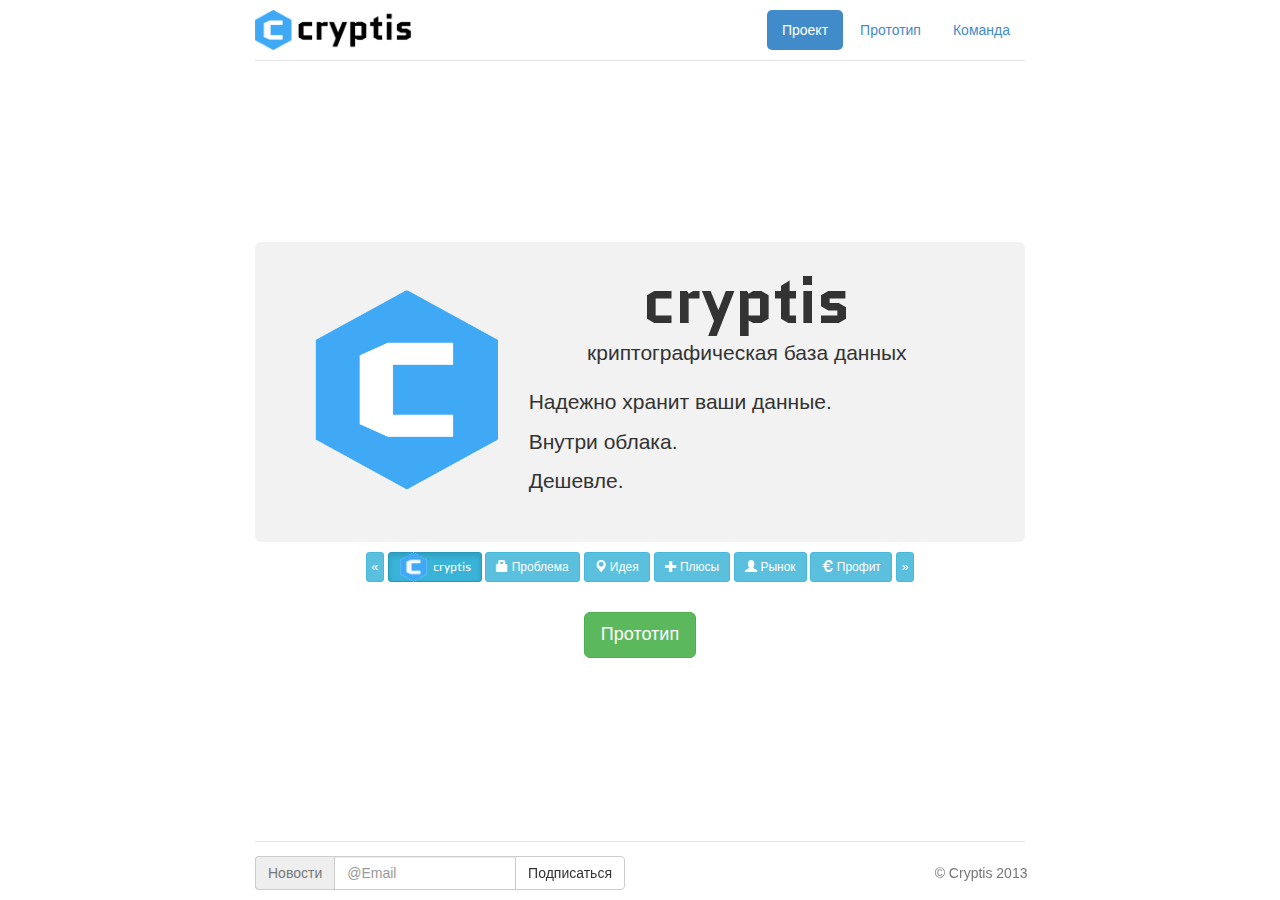
<file: web/index.html>
<!doctype html>
<html lang="ru">
<head>
    <title>cryptis</title>
    <meta name="viewport" content="width=device-width">
    <meta charset="utf-8"/>

    <link rel="icon" type="image/png" href="img/logo-logo-ico.png">

    <!-- Bootstrap core CSS -->
    <link href="css/bootstrap.css" rel="stylesheet">
    <!--<link rel="stylesheet" href="https://netdna.bootstrapcdn.com/bootstrap/3.0.0-rc1/css/bootstrap.min.css"/>-->

    <link rel="stylesheet" href="css/index.css"/>

    <link href='http://fonts.googleapis.com/css?family=Quantico:700' rel='stylesheet' type='text/css'>

</head>
<body>

<div class="container">
<div class="header">
    <ul class="nav nav-pills pull-right">
        <li class="active"><a href="#">Проект</a></li>
        <li><a href="proto.html">Прототип</a></li>
        <li><a href="team.html">Команда</a></li>
    </ul>
    <a href="/"><img src="img/logo-cryptis.png" height="40px" style="margin-bottom: 10px"/></a>
</div>

<div class="my-content">
    <div id="my-carousel" class="carousel slide" style="" data-interval="7000">
        <div class="carousel-inner">
            <div class="item my-item jumbotron active">
                <img src="img/logo-logo.png" height="250px"
                     style="height: 200px !important; float: left; margin-right: 30px;"/>

                <h1 class="my-cryptis-bold-font" style="margin-top: -20px;">cryptis</h1>

                <p class="lead text-center" style="margin-top: -5px;">
                    криптографическая база данных
                </p>

                <p class="lead text-left">
                    Надежно хранит ваши данные.
                </p>

                <p class="lead text-left" style="margin-top: -10px;">
                    Внутри облака.
                </p>

                <p class="lead text-left" style="margin-top: -10px; margin-bottom: -15px;">
                    Дешевле.
                </p>
            </div>
            <div class="item my-item jumbotron">
                <img src="img/grow-transparent.png" height="200px"
                     style="height: 200px !important; float: left; margin-right: 30px; margin-left: -10px;"/>

                <p class="lead"><strong>Проблема</strong></p>

                <p class="lead text-left">
                    Ценную информацию <strong>дорого хранить</strong> внутри организации:
                    оборудование, персонал, помещения.
                </p>

                <p class="lead text-left" style="margin-bottom: -15px;">
                    При больших затратах безопасность не гарантируется.
                </p>
            </div>
            <div class="item my-item jumbotron">
                <img src="img/server-cloud.png" height="200px"
                     style="height: 140px !important; width: 260px; float: left; margin-right: 30px;
                         margin-left: -10px;
                         margin-top: 60px;"/>

                <div>
                    <p class="lead"><strong>Идея</strong></p>

                    <p class="lead text-left" style="margin-bottom: -15px;">
                        Перенос данных внутрь облака.
                        Полное шифрование информации.
                        Без расшифровки в облаке.
                        Прозрачность для программ.
                        Скорость NoSQL решения.
                    </p>

                    <!--<p class="lead text-left">-->
                    <!--Полное шифрование информации.-->
                    <!--</p>-->

                    <!--<p class="lead text-left">-->
                    <!--Без расшифровки в облаке.-->
                    <!--</p>-->

                    <!--<p class="lead text-left">-->
                    <!--Прозрачность для программ.-->
                    <!--</p>-->

                    <!--<p class="lead text-left">-->
                    <!--Скорость NoSQL решения.-->
                    <!--</p>-->
                </div>
            </div>
            <div class="item my-item jumbotron">
                <div class="text-center">
                    <img src="img/org-cryptis-cloud.png" height="200px"
                         style="height: 170px !important;
                     width: 550px;
                     margin-left: 10px;
                     margin-top: -20px;"/>
                </div>
                <ul class="text-left" style="float: left; list-style: none;margin-bottom: -25px;">
                    <li>+ прозрачность</li>
                    <li style="margin-top: -10px;">+ легкость внедрения</li>
                </ul>
                <ul class="text-left" style="float: right; list-style: none;margin-bottom: -25px;">
                    <li>+ скорость</li>
                    <li style="margin-top: -10px;">+ на любых платформах</li>
                </ul>
                <!--<p style="margin: -30px;">-->
                <!--<strong style="padding-left: 40px; padding-right: 40px;">безопасность</strong>-->
                <!--</p>-->
            </div>
            <div class="item my-item jumbotron">
                <img src="img/market.png" height="200px"
                     style="height: 200px !important; float: left; margin-right: 40px; margin-left: -10px;"/>

                <p class="lead"><strong>Рынок</strong></p>

                <p class="lead text-left">
                    Коммерческие организации с ценными данными
                <ul class="text-left" style="margin-bottom: -25px; margin-left: 20px;">
                    <li style="margin-top: -20px;">базы клиентов</li>
                    <li style="margin-top: -20px;">секреты производства</li>
                    <li style="margin-top: -20px;">документооборот</li>
                </ul>
                </p>
                <!--<p class="lead text-left">-->
                <!--При больших затратах безопасность не гарантируется.-->
                <!--</p>-->
            </div>
            <div class="item my-item jumbotron">
                <img src="img/profit.png" height="200px"
                     style="height: 200px !important; float: left; margin-right: 30px; margin-left: -10px;"/>

                <p class="lead"><strong>Профит</strong></p>

                <ul class="text-left" style="list-style: none; margin-bottom: -20px">
                    <li style="margin-top: -5px;">+ скорость</li>
                    <li style="margin-top: -10px;">+ стоимость</li>
                    <li style="margin-top: -10px;">+ прозрачность</li>
                    <li style="margin-top: -10px;"><strong>+ безопасность</strong></li>
                </ul>
            </div>


        </div>
        <div class="text-center" id="my-navi-div">
            <button type="button" class="btn btn-info my-navi btn-sm" data-target="#my-carousel"
                    data-slide="prev">&laquo;</button>
            <button type="button" class="btn btn-info active btn-sm" data-target="#my-carousel" data-slide-to="0">
                <img
                        src="img/logo-logo-ico.png" class="glyphicon"
                        id="my-navi-cryptis-ico"/> <span class="my-cryptis-font">cryptis</span>
            </button>
            <button type="button" class="btn btn-info btn-sm" data-target="#my-carousel" data-slide-to="1"><span
                    class="glyphicon glyphicon-lock"></span> Проблема
            </button>
            <button type="button" class="btn btn-info btn-sm" data-target="#my-carousel" data-slide-to="2"><span
                    class="glyphicon glyphicon-map-marker"></span> Идея
            </button>
            <button type="button" class="btn btn-info btn-sm" data-target="#my-carousel" data-slide-to="3"><span
                    class="glyphicon glyphicon-plus"></span> Плюсы
            </button>
            <button type="button" class="btn btn-info btn-sm" data-target="#my-carousel" data-slide-to="4"><span
                    class="glyphicon glyphicon-user"></span> Рынок
            </button>
            <button type="button" class="btn btn-info btn-sm" data-target="#my-carousel" data-slide-to="5"><span
                    class="glyphicon glyphicon-euro"></span> Профит
            </button>
            <button type="button" class="btn btn-info my-navi btn-sm" data-target="#my-carousel"
                    data-slide="next">&raquo;</button>
            <!--<p></p>-->
            <!--<button type="button" class="btn btn-lg btn-info">-->
            <!--<span class="glyphicon glyphicon-euro"></span>-->
            <!--<span class="glyphicon glyphicon-cloud"></span>-->
            <!--<span class="glyphicon glyphicon-cog"></span>-->
            <!--<span class="glyphicon glyphicon-lock"></span>-->
            <!--<span class="glyphicon glyphicon-ok"></span>-->
            <!--<span class="glyphicon glyphicon-shopping-cart"></span>-->
            <!--<span class="glyphicon glyphicon-user"></span>-->
            <!--<span class="glyphicon glyphicon-wrench"></span>-->
            <!--<span class="glyphicon glyphicon-thumbs-up"></span>-->
            <!--<span class="glyphicon glyphicon-map-marker"></span>-->
            <!--</button>-->
        </div>
    </div>

    <p></p>

    <div class="text-center" style="margin-top: 30px;">
        <a class="btn btn-lg btn-success" href="proto.html">Прототип</a>
    </div>
</div>

<!--<div class="row marketing">-->
<!--<div class="col-lg-6">-->
<!--<h4>Subheading</h4>-->

<!--<p>Donec id elit non mi porta gravida at eget metus. Maecenas faucibus mollis interdum.</p>-->

<!--<h4>Subheading</h4>-->

<!--<p>Morbi leo risus, porta ac consectetur ac, vestibulum at eros. Cras mattis consectetur purus sit amet-->
<!--fermentum.</p>-->

<!--<h4>Subheading</h4>-->

<!--<p>Maecenas sed diam eget risus varius blandit sit amet non magna.</p>-->
<!--</div>-->

<!--<div class="col-lg-6">-->
<!--<h4>Subheading</h4>-->

<!--<p>Donec id elit non mi porta gravida at eget metus. Maecenas faucibus mollis interdum.</p>-->

<!--<h4>Subheading</h4>-->

<!--<p>Morbi leo risus, porta ac consectetur ac, vestibulum at eros. Cras mattis consectetur purus sit amet-->
<!--fermentum.</p>-->

<!--<h4>Subheading</h4>-->

<!--<p>Maecenas sed diam eget risus varius blandit sit amet non magna.</p>-->
<!--</div>-->
<!--</div>-->

<div class="navbar-fixed-bottom row-fluid">
    <div class="navbar-inner">
        <div class="container">
            <div class="footer">
                <div style="display: none;" class="alert alert-success"></div>
                <div class="row" style="margin-top: -5px;">
                    <div class="col-sm-6">
                        <form>
                            <div class="input-group text-right">
                                <span class="input-group-addon">Новости</span>
                                <input type="text" class="form-control" placeholder="@Email"
                                       style="border-right: 0px;" id="subscribe-email">
                        <span class="input-group-btn">
                            <button class="btn btn-default" type="button" onclick="subscribe()">Подписаться</button>
                        </span>
                            </div>
                        </form>

                    </div>
                    <div class="col-sm-3 text-center">
                        <!--<div id="vk_like" style="display: inline-block;"></div>-->
                    </div>
                    <div class="col-sm-2 text-right col-sm-offset-1">
                        <span class="my-pseudo-btn">&copy; Cryptis 2013</span>
                    </div>
                </div>
            </div>
        </div>
    </div>
</div>

</div>
<!-- /container -->
<!-- Bootstrap core JavaScript
================================================== -->
<!-- Placed at the end of the document so the pages load faster -->
<!--<script src="https://ajax.googleapis.com/ajax/libs/jquery/2.0.3/jquery.min.js" type="text/javascript"></script>-->
<script src="js/jquery.js"></script>
<script src="js/bootstrap.js"></script>
<!--VK-->
<!--<script type="text/javascript" src="//vk.com/js/api/openapi.js?97"></script>-->
<!--page-->
<script src="js/index.js"></script>
<script type="text/javascript">

    var _gaq = _gaq || [];
    _gaq.push(['_setAccount', 'UA-47675315-1']);
    _gaq.push(['_trackPageview']);

    (function() {
        var ga = document.createElement('script'); ga.type = 'text/javascript'; ga.async = true;
        ga.src = ('https:' == document.location.protocol ? 'https://ssl' : 'http://www') + '.google-analytics.com/ga.js';
        var s = document.getElementsByTagName('script')[0]; s.parentNode.insertBefore(ga, s);
    })();

</script>
</body>
</html>
</file>
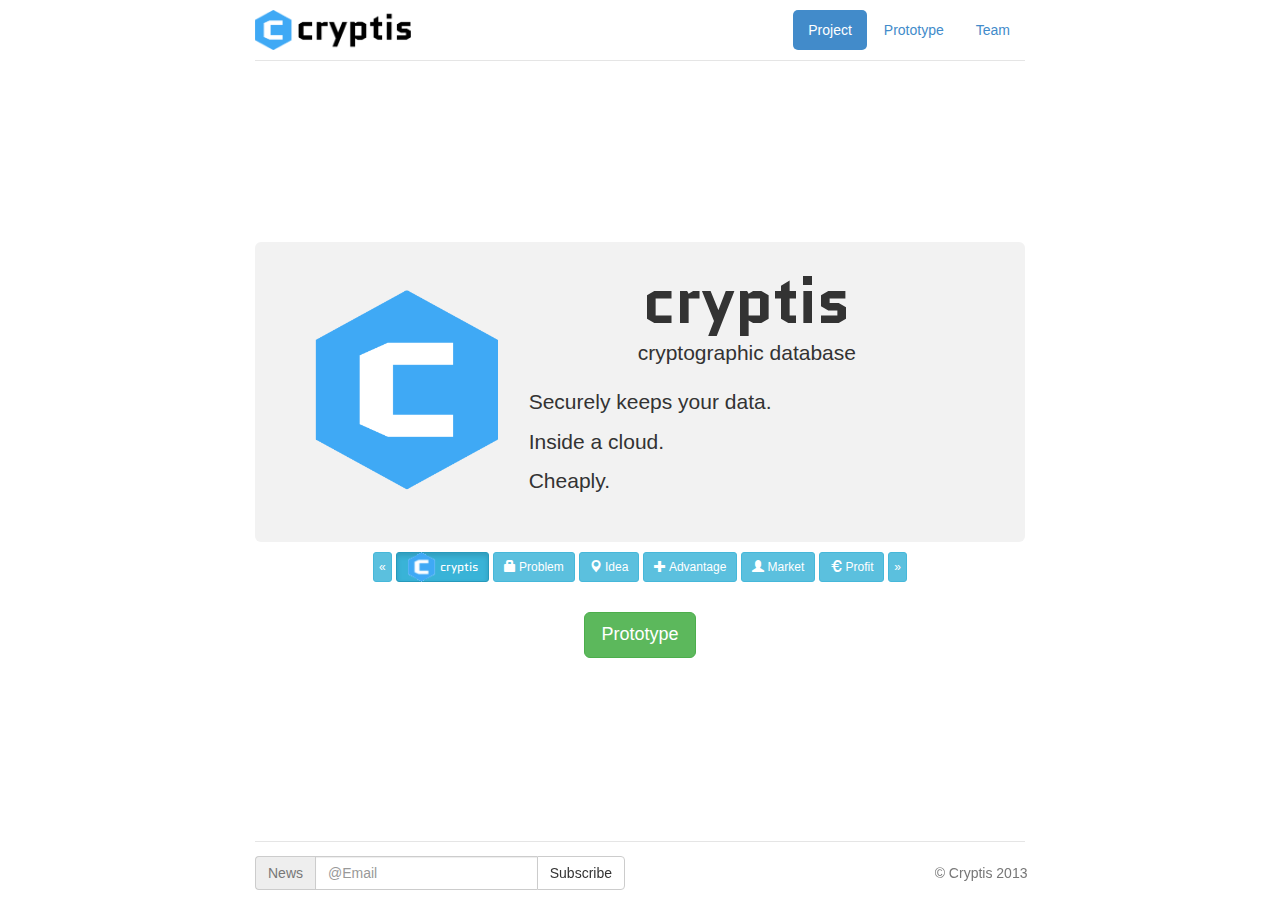
<file: web/en/index.html>
<!doctype html>
<html lang="ru">
<head>
    <title>cryptis</title>
    <meta name="viewport" content="width=device-width">
    <meta charset="utf-8"/>

    <link rel="icon" type="image/png" href="../img/logo-logo-ico.png">

    <!-- Bootstrap core CSS -->
    <link href="../css/bootstrap.css" rel="stylesheet">
    <!--<link rel="stylesheet" href="https://netdna.bootstrapcdn.com/bootstrap/3.0.0-rc1/css/bootstrap.min.css"/>-->

    <link rel="stylesheet" href="../css/index.css"/>

    <link href='http://fonts.googleapis.com/css?family=Quantico:700' rel='stylesheet' type='text/css'>

</head>
<body>

<div class="container">
<div class="header">
    <ul class="nav nav-pills pull-right">
        <li class="active"><a href="#">Project</a></li>
        <li><a href="proto.html">Prototype</a></li>
        <li><a href="team.html">Team</a></li>
    </ul>
    <a href="index.html"><img src="../img/logo-cryptis.png" height="40px" style="margin-bottom: 10px"/></a>
</div>

<div class="my-content">
    <div id="my-carousel" class="carousel slide" style="" data-interval="7000">
        <div class="carousel-inner">
            <div class="item my-item jumbotron active">
                <img src="../img/logo-logo.png" height="250px"
                     style="height: 200px !important; float: left; margin-right: 30px;"/>

                <h1 class="my-cryptis-bold-font" style="margin-top: -20px;">cryptis</h1>

                <p class="lead text-center" style="margin-top: -5px;">
                    cryptographic database
                </p>

                <p class="lead text-left">
                    Securely keeps your data.
                </p>

                <p class="lead text-left" style="margin-top: -10px;">
                    Inside a cloud.
                </p>

                <p class="lead text-left" style="margin-top: -10px; margin-bottom: -15px;">
                    Cheaply.
                </p>
            </div>
            <div class="item my-item jumbotron">
                <img src="../img/grow-transparent.png" height="200px"
                     style="height: 200px !important; float: left; margin-right: 30px; margin-left: -10px;"/>

                <p class="lead"><strong>Problem</strong></p>

                <p class="lead text-left">
                    Storage of information within the organization is <strong>expensive</strong>:
                    the equipment, personnel, facilities
                </p>

                <p class="lead text-left" style="margin-bottom: -15px;">
                    High costs do not guarantee safety
                </p>
            </div>
            <div class="item my-item jumbotron">
                <img src="../img/server-cloud.png" height="200px"
                     style="height: 140px !important; width: 260px; float: left; margin-right: 30px;
                         margin-left: -10px;
                         margin-top: 60px;"/>

                <div>
                    <p class="lead"><strong>Idea</strong></p>

                    <p class="lead text-left" style="margin-bottom: -15px;">
                        Transferring data into the cloud<br/>
                        Full data encryption<br/>
                        Without decryption in the cloud<br/>
                        Transparency for programs<br/>
                        ​​NoSQL solution speed<br/>
                    </p>

                    <!--<p class="lead text-left">-->
                    <!--Полное шифрование информации.-->
                    <!--</p>-->

                    <!--<p class="lead text-left">-->
                    <!--Без расшифровки в облаке.-->
                    <!--</p>-->

                    <!--<p class="lead text-left">-->
                    <!--Прозрачность для программ.-->
                    <!--</p>-->

                    <!--<p class="lead text-left">-->
                    <!--Скорость NoSQL решения.-->
                    <!--</p>-->
                </div>
            </div>
            <div class="item my-item jumbotron">
                <div class="text-center">
                    <img src="img/org-cryptis-cloud.png" height="200px"
                         style="height: 170px !important;
                     width: 550px;
                     margin-left: 10px;
                     margin-top: -20px;"/>
                </div>
                <ul class="text-left" style="float: left; list-style: none;margin-bottom: -25px;">
                    <li>+ transparency</li>
                    <li style="margin-top: -10px;">+ easy integration</li>
                </ul>
                <ul class="text-left" style="float: right; list-style: none;margin-bottom: -25px;">
                    <li>+ speed</li>
                    <li style="margin-top: -10px;">+ cross-platform</li>
                </ul>
                <!--<p style="margin: -30px;">-->
                <!--<strong style="padding-left: 40px; padding-right: 40px;">безопасность</strong>-->
                <!--</p>-->
            </div>
            <div class="item my-item jumbotron">
                <img src="../img/market.png" height="200px"
                     style="height: 200px !important; float: left; margin-right: 40px; margin-left: -10px;"/>

                <p class="lead"><strong>Market</strong></p>

                <p class="lead text-left">
                    Commercial organizations with valuable data
                <ul class="text-left" style="margin-bottom: -25px; margin-left: 20px;">
                    <li style="margin-top: -20px;">customer data</li>
                    <li style="margin-top: -20px;">trade secrets</li>
                    <li style="margin-top: -20px;">document flow</li>
                </ul>
                </p>
                <!--<p class="lead text-left">-->
                <!--При больших затратах безопасность не гарантируется.-->
                <!--</p>-->
            </div>
            <div class="item my-item jumbotron">
                <img src="../img/profit.png" height="200px"
                     style="height: 200px !important; float: left; margin-right: 30px; margin-left: -10px;"/>

                <p class="lead"><strong>Profit</strong></p>

                <ul class="text-left" style="list-style: none; margin-bottom: -20px">
                    <li style="margin-top: -5px;">+ speed</li>
                    <li style="margin-top: -10px;">+ price</li>
                    <li style="margin-top: -10px;">+ transparency</li>
                    <li style="margin-top: -10px;"><strong>+ security</strong></li>
                </ul>
            </div>


        </div>
        <div class="text-center" id="my-navi-div">
            <button type="button" class="btn btn-info my-navi btn-sm" data-target="#my-carousel"
                    data-slide="prev">&laquo;</button>
            <button type="button" class="btn btn-info active btn-sm" data-target="#my-carousel" data-slide-to="0">
                <img
                        src="../img/logo-logo-ico.png" class="glyphicon"
                        id="my-navi-cryptis-ico"/> <span class="my-cryptis-font">cryptis</span>
            </button>
            <button type="button" class="btn btn-info btn-sm" data-target="#my-carousel" data-slide-to="1"><span
                    class="glyphicon glyphicon-lock"></span> Problem
            </button>
            <button type="button" class="btn btn-info btn-sm" data-target="#my-carousel" data-slide-to="2"><span
                    class="glyphicon glyphicon-map-marker"></span> Idea
            </button>
            <button type="button" class="btn btn-info btn-sm" data-target="#my-carousel" data-slide-to="3"><span
                    class="glyphicon glyphicon-plus"></span> Advantage
            </button>
            <button type="button" class="btn btn-info btn-sm" data-target="#my-carousel" data-slide-to="4"><span
                    class="glyphicon glyphicon-user"></span> Market
            </button>
            <button type="button" class="btn btn-info btn-sm" data-target="#my-carousel" data-slide-to="5"><span
                    class="glyphicon glyphicon-euro"></span> Profit
            </button>
            <button type="button" class="btn btn-info my-navi btn-sm" data-target="#my-carousel"
                    data-slide="next">&raquo;</button>
            <!--<p></p>-->
            <!--<button type="button" class="btn btn-lg btn-info">-->
            <!--<span class="glyphicon glyphicon-euro"></span>-->
            <!--<span class="glyphicon glyphicon-cloud"></span>-->
            <!--<span class="glyphicon glyphicon-cog"></span>-->
            <!--<span class="glyphicon glyphicon-lock"></span>-->
            <!--<span class="glyphicon glyphicon-ok"></span>-->
            <!--<span class="glyphicon glyphicon-shopping-cart"></span>-->
            <!--<span class="glyphicon glyphicon-user"></span>-->
            <!--<span class="glyphicon glyphicon-wrench"></span>-->
            <!--<span class="glyphicon glyphicon-thumbs-up"></span>-->
            <!--<span class="glyphicon glyphicon-map-marker"></span>-->
            <!--</button>-->
        </div>
    </div>

    <p></p>

    <div class="text-center" style="margin-top: 30px;">
        <a class="btn btn-lg btn-success" href="proto.html">Prototype</a>
    </div>
</div>

<!--<div class="row marketing">-->
<!--<div class="col-lg-6">-->
<!--<h4>Subheading</h4>-->

<!--<p>Donec id elit non mi porta gravida at eget metus. Maecenas faucibus mollis interdum.</p>-->

<!--<h4>Subheading</h4>-->

<!--<p>Morbi leo risus, porta ac consectetur ac, vestibulum at eros. Cras mattis consectetur purus sit amet-->
<!--fermentum.</p>-->

<!--<h4>Subheading</h4>-->

<!--<p>Maecenas sed diam eget risus varius blandit sit amet non magna.</p>-->
<!--</div>-->

<!--<div class="col-lg-6">-->
<!--<h4>Subheading</h4>-->

<!--<p>Donec id elit non mi porta gravida at eget metus. Maecenas faucibus mollis interdum.</p>-->

<!--<h4>Subheading</h4>-->

<!--<p>Morbi leo risus, porta ac consectetur ac, vestibulum at eros. Cras mattis consectetur purus sit amet-->
<!--fermentum.</p>-->

<!--<h4>Subheading</h4>-->

<!--<p>Maecenas sed diam eget risus varius blandit sit amet non magna.</p>-->
<!--</div>-->
<!--</div>-->

<div class="navbar-fixed-bottom row-fluid">
    <div class="navbar-inner">
        <div class="container">
            <div class="footer">
                <div style="display: none;" class="alert alert-success"></div>
                <div class="row" style="margin-top: -5px;">
                    <div class="col-sm-6">
                        <form>
                            <div class="input-group text-right">
                                <span class="input-group-addon">News</span>
                                <input type="text" class="form-control" placeholder="@Email"
                                       style="border-right: 0px;" id="subscribe-email">
                        <span class="input-group-btn">
                            <button class="btn btn-default" type="button" onclick="subscribe()">Subscribe</button>
                        </span>
                            </div>
                        </form>

                    </div>
                    <div class="col-sm-3 text-center">
                        <!--<div id="vk_like" style="display: inline-block;"></div>-->
                    </div>
                    <div class="col-sm-2 text-right col-sm-offset-1">
                        <span class="my-pseudo-btn">&copy; Cryptis 2013</span>
                    </div>
                </div>
            </div>
        </div>
    </div>
</div>

</div>
<!-- /container -->
<!-- Bootstrap core JavaScript
================================================== -->
<!-- Placed at the end of the document so the pages load faster -->
<!--<script src="https://ajax.googleapis.com/ajax/libs/jquery/2.0.3/jquery.min.js" type="text/javascript"></script>-->
<script src="../js/jquery.js"></script>
<script src="../js/bootstrap.js"></script>
<!--VK-->
<!--<script type="text/javascript" src="//vk.com/js/api/openapi.js?97"></script>-->
<!--page-->
<script src="index.js"></script>
<script type="text/javascript">

    var _gaq = _gaq || [];
    _gaq.push(['_setAccount', 'UA-47675315-1']);
    _gaq.push(['_trackPageview']);

    (function() {
        var ga = document.createElement('script'); ga.type = 'text/javascript'; ga.async = true;
        ga.src = ('https:' == document.location.protocol ? 'https://ssl' : 'http://www') + '.google-analytics.com/ga.js';
        var s = document.getElementsByTagName('script')[0]; s.parentNode.insertBefore(ga, s);
    })();

</script>
</body>
</html>
</file>
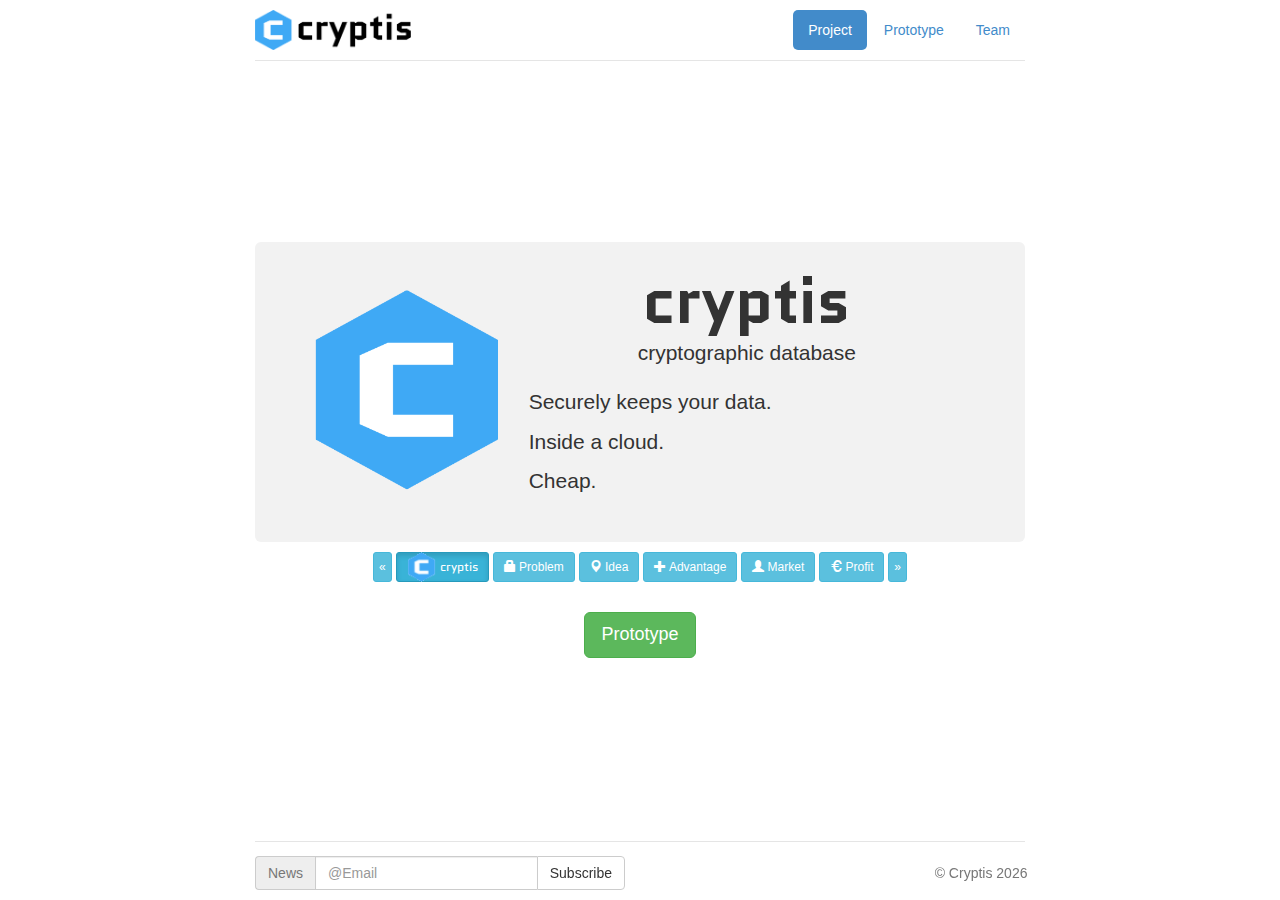
<file: src/main/resources/static/en/index.html>
<!doctype html>
<html lang="ru">
<head>
    <title>cryptis</title>
    <meta name="viewport" content="width=device-width">
    <meta charset="utf-8"/>

    <link rel="icon" type="image/png" href="../img/logo-logo-ico.png">

    <!-- Bootstrap core CSS -->
    <link href="../css/bootstrap.css" rel="stylesheet">
    <!--<link rel="stylesheet" href="https://netdna.bootstrapcdn.com/bootstrap/3.0.0-rc1/css/bootstrap.min.css"/>-->

    <link rel="stylesheet" href="../css/index.css"/>

    <link href='http://fonts.googleapis.com/css?family=Quantico:700' rel='stylesheet' type='text/css'>

</head>
<body>

<div class="container">
<div class="header">
    <ul class="nav nav-pills pull-right">
        <li class="active"><a href="#">Project</a></li>
        <li><a href="proto.html">Prototype</a></li>
        <li><a href="team.html">Team</a></li>
    </ul>
    <a href="index.html"><img src="../img/logo-cryptis.png" height="40px" style="margin-bottom: 10px"/></a>
</div>

<div class="my-content">
    <div id="my-carousel" class="carousel slide" style="" data-interval="7000">
        <div class="carousel-inner">
            <div class="item my-item jumbotron active">
                <img src="../img/logo-logo.png" height="250px"
                     style="height: 200px !important; float: left; margin-right: 30px;"/>

                <h1 class="my-cryptis-bold-font" style="margin-top: -20px;">cryptis</h1>

                <p class="lead text-center" style="margin-top: -5px;">
                    cryptographic database
                </p>

                <p class="lead text-left">
                    Securely keeps your data.
                </p>

                <p class="lead text-left" style="margin-top: -10px;">
                    Inside a cloud.
                </p>

                <p class="lead text-left" style="margin-top: -10px; margin-bottom: -15px;">
                    Cheap.
                </p>
            </div>
            <div class="item my-item jumbotron">
                <img src="../img/grow-transparent.png" height="200px"
                     style="height: 200px !important; float: left; margin-right: 30px; margin-left: -10px;"/>

                <p class="lead"><strong>Problem</strong></p>

                <p class="lead text-left">
                    Storage of information within the organization is <strong>expensive</strong>:
                    the equipment, personnel, facilities
                </p>

                <p class="lead text-left" style="margin-bottom: -15px;">
                    High costs do not guarantee safety
                </p>
            </div>
            <div class="item my-item jumbotron">
                <img src="../img/server-cloud.png" height="200px"
                     style="height: 140px !important; width: 260px; float: left; margin-right: 30px;
                         margin-left: -10px;
                         margin-top: 60px;"/>

                <div>
                    <p class="lead"><strong>Idea</strong></p>

                    <p class="lead text-left" style="margin-bottom: -15px;">
                        Transferring data into the cloud<br/>
                        Full data encryption<br/>
                        Without decryption in the cloud<br/>
                        Transparency for programs<br/>
                        ​​NoSQL solution speed<br/>
                    </p>

                    <!--<p class="lead text-left">-->
                    <!--Полное шифрование информации.-->
                    <!--</p>-->

                    <!--<p class="lead text-left">-->
                    <!--Без расшифровки в облаке.-->
                    <!--</p>-->

                    <!--<p class="lead text-left">-->
                    <!--Прозрачность для программ.-->
                    <!--</p>-->

                    <!--<p class="lead text-left">-->
                    <!--Скорость NoSQL решения.-->
                    <!--</p>-->
                </div>
            </div>
            <div class="item my-item jumbotron">
                <div class="text-center">
                    <img src="img/org-cryptis-cloud.png" height="200px"
                         style="height: 170px !important;
                     width: 550px;
                     margin-left: 10px;
                     margin-top: -20px;"/>
                </div>
                <ul class="text-left" style="float: left; list-style: none;margin-bottom: -25px;">
                    <li>+ transparency</li>
                    <li style="margin-top: -10px;">+ easy integration</li>
                </ul>
                <ul class="text-left" style="float: right; list-style: none;margin-bottom: -25px;">
                    <li>+ speed</li>
                    <li style="margin-top: -10px;">+ cross-platform</li>
                </ul>
                <!--<p style="margin: -30px;">-->
                <!--<strong style="padding-left: 40px; padding-right: 40px;">безопасность</strong>-->
                <!--</p>-->
            </div>
            <div class="item my-item jumbotron">
                <img src="../img/market.png" height="200px"
                     style="height: 200px !important; float: left; margin-right: 40px; margin-left: -10px;"/>

                <p class="lead"><strong>Market</strong></p>

                <p class="lead text-left">
                    Commercial organizations with valuable data
                <ul class="text-left" style="margin-bottom: -25px; margin-left: 20px;">
                    <li style="margin-top: -20px;">customer data</li>
                    <li style="margin-top: -20px;">trade secrets</li>
                    <li style="margin-top: -20px;">document flow</li>
                </ul>
                </p>
                <!--<p class="lead text-left">-->
                <!--При больших затратах безопасность не гарантируется.-->
                <!--</p>-->
            </div>
            <div class="item my-item jumbotron">
                <img src="../img/profit.png" height="200px"
                     style="height: 200px !important; float: left; margin-right: 30px; margin-left: -10px;"/>

                <p class="lead"><strong>Profit</strong></p>

                <ul class="text-left" style="list-style: none; margin-bottom: -20px">
                    <li style="margin-top: -5px;">+ speed</li>
                    <li style="margin-top: -10px;">+ price</li>
                    <li style="margin-top: -10px;">+ transparency</li>
                    <li style="margin-top: -10px;"><strong>+ security</strong></li>
                </ul>
            </div>


        </div>
        <div class="text-center" id="my-navi-div">
            <button type="button" class="btn btn-info my-navi btn-sm" data-target="#my-carousel"
                    data-slide="prev">&laquo;</button>
            <button type="button" class="btn btn-info active btn-sm" data-target="#my-carousel" data-slide-to="0">
                <img
                        src="../img/logo-logo-ico.png" class="glyphicon"
                        id="my-navi-cryptis-ico"/> <span class="my-cryptis-font">cryptis</span>
            </button>
            <button type="button" class="btn btn-info btn-sm" data-target="#my-carousel" data-slide-to="1"><span
                    class="glyphicon glyphicon-lock"></span> Problem
            </button>
            <button type="button" class="btn btn-info btn-sm" data-target="#my-carousel" data-slide-to="2"><span
                    class="glyphicon glyphicon-map-marker"></span> Idea
            </button>
            <button type="button" class="btn btn-info btn-sm" data-target="#my-carousel" data-slide-to="3"><span
                    class="glyphicon glyphicon-plus"></span> Advantage
            </button>
            <button type="button" class="btn btn-info btn-sm" data-target="#my-carousel" data-slide-to="4"><span
                    class="glyphicon glyphicon-user"></span> Market
            </button>
            <button type="button" class="btn btn-info btn-sm" data-target="#my-carousel" data-slide-to="5"><span
                    class="glyphicon glyphicon-euro"></span> Profit
            </button>
            <button type="button" class="btn btn-info my-navi btn-sm" data-target="#my-carousel"
                    data-slide="next">&raquo;</button>
            <!--<p></p>-->
            <!--<button type="button" class="btn btn-lg btn-info">-->
            <!--<span class="glyphicon glyphicon-euro"></span>-->
            <!--<span class="glyphicon glyphicon-cloud"></span>-->
            <!--<span class="glyphicon glyphicon-cog"></span>-->
            <!--<span class="glyphicon glyphicon-lock"></span>-->
            <!--<span class="glyphicon glyphicon-ok"></span>-->
            <!--<span class="glyphicon glyphicon-shopping-cart"></span>-->
            <!--<span class="glyphicon glyphicon-user"></span>-->
            <!--<span class="glyphicon glyphicon-wrench"></span>-->
            <!--<span class="glyphicon glyphicon-thumbs-up"></span>-->
            <!--<span class="glyphicon glyphicon-map-marker"></span>-->
            <!--</button>-->
        </div>
    </div>

    <p></p>

    <div class="text-center" style="margin-top: 30px;">
        <a class="btn btn-lg btn-success" href="proto.html">Prototype</a>
    </div>
</div>

<!--<div class="row marketing">-->
<!--<div class="col-lg-6">-->
<!--<h4>Subheading</h4>-->

<!--<p>Donec id elit non mi porta gravida at eget metus. Maecenas faucibus mollis interdum.</p>-->

<!--<h4>Subheading</h4>-->

<!--<p>Morbi leo risus, porta ac consectetur ac, vestibulum at eros. Cras mattis consectetur purus sit amet-->
<!--fermentum.</p>-->

<!--<h4>Subheading</h4>-->

<!--<p>Maecenas sed diam eget risus varius blandit sit amet non magna.</p>-->
<!--</div>-->

<!--<div class="col-lg-6">-->
<!--<h4>Subheading</h4>-->

<!--<p>Donec id elit non mi porta gravida at eget metus. Maecenas faucibus mollis interdum.</p>-->

<!--<h4>Subheading</h4>-->

<!--<p>Morbi leo risus, porta ac consectetur ac, vestibulum at eros. Cras mattis consectetur purus sit amet-->
<!--fermentum.</p>-->

<!--<h4>Subheading</h4>-->

<!--<p>Maecenas sed diam eget risus varius blandit sit amet non magna.</p>-->
<!--</div>-->
<!--</div>-->

<div class="navbar-fixed-bottom row-fluid">
    <div class="navbar-inner">
        <div class="container">
            <div class="footer">
                <div style="display: none;" class="alert alert-success"></div>
                <div class="row" style="margin-top: -5px;">
                    <div class="col-sm-6">
                        <form>
                            <div class="input-group text-right">
                                <span class="input-group-addon">News</span>
                                <input type="text" class="form-control" placeholder="@Email"
                                       style="border-right: 0px;" id="subscribe-email">
                        <span class="input-group-btn">
                            <button class="btn btn-default" type="button" onclick="subscribe()">Subscribe</button>
                        </span>
                            </div>
                        </form>

                    </div>
                    <div class="col-sm-3 text-center">
                        <!--<div id="vk_like" style="display: inline-block;"></div>-->
                    </div>
                    <div class="col-sm-2 text-right col-sm-offset-1">
                        <span id="copyright" class="my-pseudo-btn"></span>
                    </div>
                </div>
            </div>
        </div>
    </div>
</div>

</div>
<!-- /container -->
<!-- Bootstrap core JavaScript
================================================== -->
<!-- Placed at the end of the document so the pages load faster -->
<!--<script src="https://ajax.googleapis.com/ajax/libs/jquery/2.0.3/jquery.min.js" type="text/javascript"></script>-->
<script src="../js/jquery.js"></script>
<script src="../js/bootstrap.js"></script>
<!--VK-->
<!--<script type="text/javascript" src="//vk.com/js/api/openapi.js?97"></script>-->
<!--page-->
<script src="locale-en.js"></script>
<script src="../js/index.js"></script>
<script type="text/javascript">

    var _gaq = _gaq || [];
    _gaq.push(['_setAccount', 'UA-47675315-1']);
    _gaq.push(['_trackPageview']);

    (function() {
        var ga = document.createElement('script'); ga.type = 'text/javascript'; ga.async = true;
        ga.src = ('https:' == document.location.protocol ? 'https://ssl' : 'http://www') + '.google-analytics.com/ga.js';
        var s = document.getElementsByTagName('script')[0]; s.parentNode.insertBefore(ga, s);
    })();

</script>
</body>
</html>
</file>
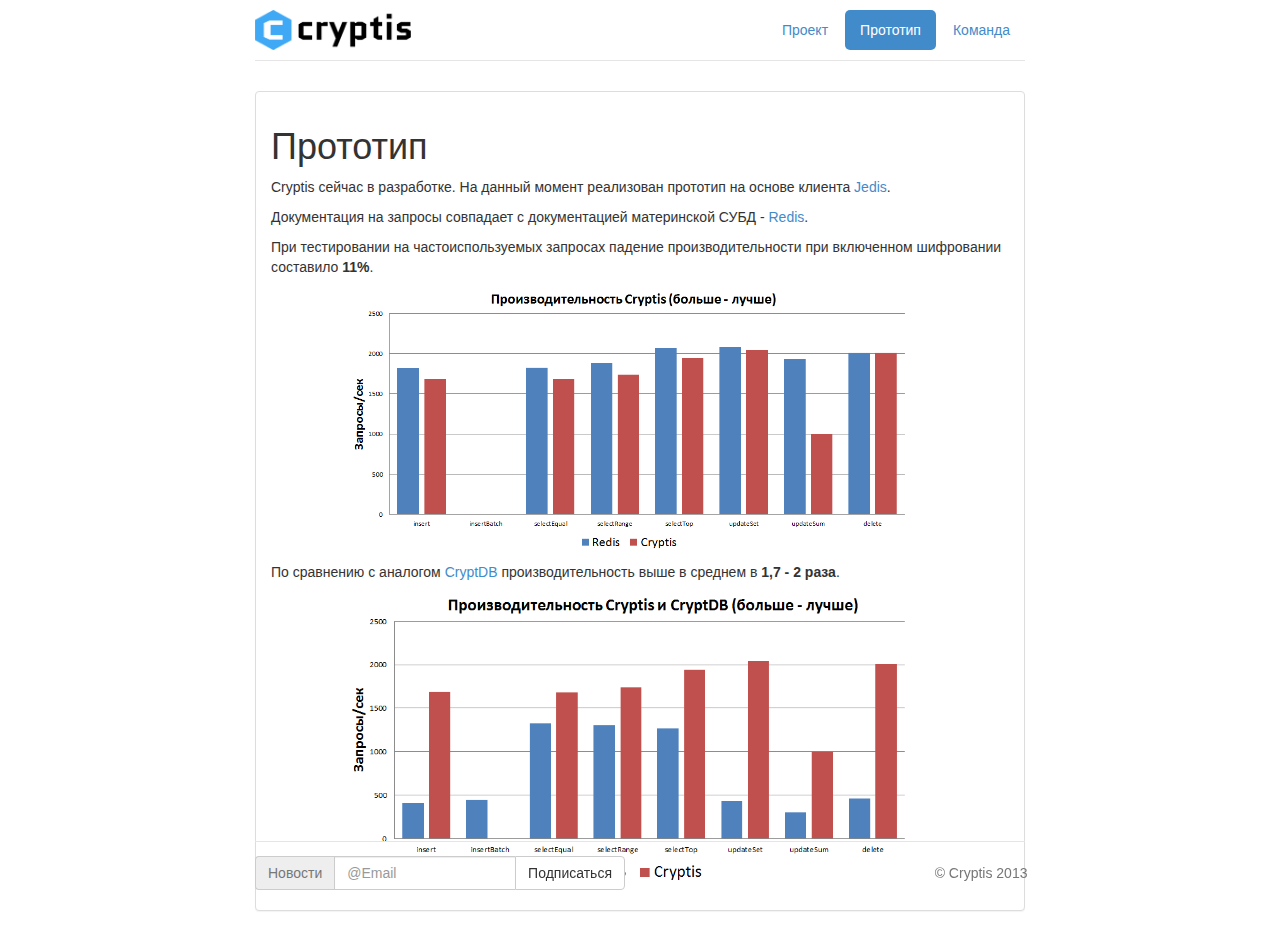
<file: web/proto.html>
<!doctype html>
<html lang="ru">
<head>
    <title>cryptis</title>
    <meta name="viewport" content="width=device-width">
    <meta charset="utf-8"/>

    <link rel="icon" type="image/png" href="img/logo-logo-ico.png">

    <!-- Bootstrap core CSS -->
    <link href="css/bootstrap.css" rel="stylesheet">
    <!--<link rel="stylesheet" href="https://netdna.bootstrapcdn.com/bootstrap/3.0.0-rc1/css/bootstrap.min.css"/>-->

    <link rel="stylesheet" href="css/index.css"/>

</head>
<body>

<div class="container">
    <div class="header">
        <ul class="nav nav-pills pull-right">
            <li><a href="/">Проект</a></li>
            <li class="active"><a href="proto.html">Прототип</a></li>
            <li><a href="team.html">Команда</a></li>
        </ul>
        <a href="/"><img src="img/logo-cryptis.png" height="40px" style="margin-bottom: 10px"/></a>
    </div>

    <div class="panel panel-default">
        <div class="panel-body">
            <h1>Прототип</h1>

            <p>Cryptis сейчас в разработке. На данный момент реализован прототип на основе
            клиента <a href="https://github.com/xetorthio/jedis">Jedis</a>.</p>
            <p>Документация на запросы совпадает с документацией материнской СУБД - <a href="http://redis.io">Redis</a>.</p>
            <p>При тестировании на частоиспользуемых запросах падение производительности
            при включенном шифровании составило <strong>11%</strong>.</p>
            <p class="text-center">
                <img src="img/cryptis-redis.png" width="580px" style="padding-right: 20px;"/>
            </p>

            <p>По сравнению с аналогом <a href="http://css.csail.mit.edu/cryptdb/">CryptDB</a>
            производительность выше в среднем в <strong>1,7 - 2 раза</strong>.</p>

            <p class="text-center">
                <img src="img/cryptdb-cryptis.png" width="580px" style="padding-right: 20px;"/>
            </p>

        </div>
    </div>

    <div class="navbar-fixed-bottom row-fluid">
        <div class="navbar-inner">
            <div class="container">
                <div class="footer">
                    <div style="display: none;" class="alert alert-success"></div>
                    <div class="row" style="margin-top: -5px;">
                        <div class="col-sm-6">
                            <form>
                                <div class="input-group text-right">
                                    <span class="input-group-addon">Новости</span>
                                    <input type="text" class="form-control" placeholder="@Email"
                                           style="border-right: 0px;" id="subscribe-email">
                        <span class="input-group-btn">
                            <button class="btn btn-default" type="button" onclick="subscribe()">Подписаться</button>
                        </span>
                                </div>
                            </form>

                        </div>
                        <div class="col-sm-3 text-center">
                            <div id="vk_like" style="display: inline-block;"></div>
                        </div>
                        <div class="col-sm-2 text-right col-sm-offset-1">
                            <span class="my-pseudo-btn">&copy; Cryptis 2013</span>
                        </div>
                    </div>
                </div>
            </div>
        </div>
    </div>

</div>
<!-- /container -->
<!-- Bootstrap core JavaScript
================================================== -->
<!-- Placed at the end of the document so the pages load faster -->
<script src="https://ajax.googleapis.com/ajax/libs/jquery/2.0.3/jquery.min.js" type="text/javascript"></script>
<!--<script src="js/jquery.js"></script>-->
<script src="js/bootstrap.js"></script>
<!--VK-->
<script type="text/javascript" src="//vk.com/js/api/openapi.js?97"></script>
<!--page-->
<script src="js/index.js"></script>
<script type="text/javascript">

    var _gaq = _gaq || [];
    _gaq.push(['_setAccount', 'UA-47675315-1']);
    _gaq.push(['_trackPageview']);

    (function() {
        var ga = document.createElement('script'); ga.type = 'text/javascript'; ga.async = true;
        ga.src = ('https:' == document.location.protocol ? 'https://ssl' : 'http://www') + '.google-analytics.com/ga.js';
        var s = document.getElementsByTagName('script')[0]; s.parentNode.insertBefore(ga, s);
    })();

</script>
</body>
</html>
</file>
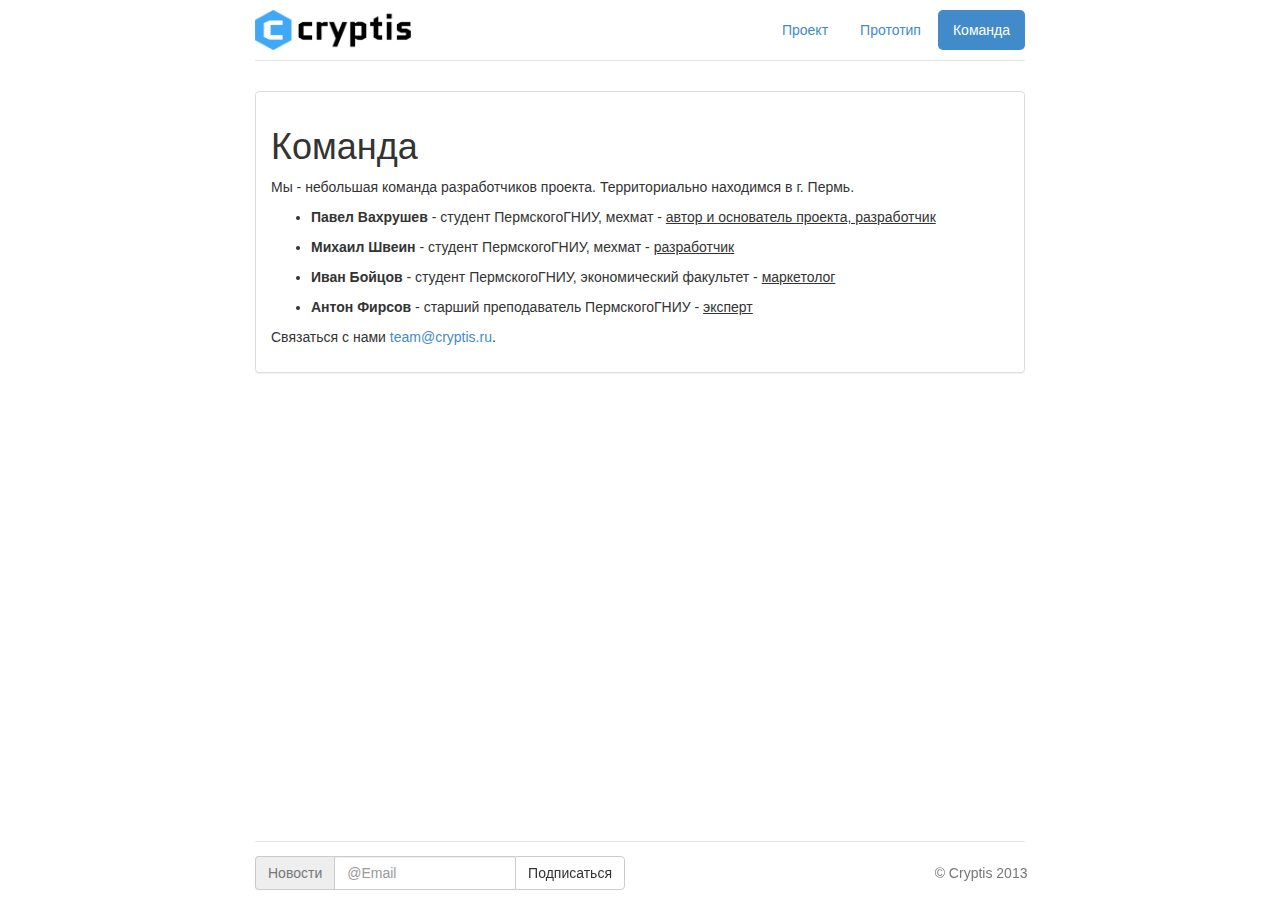
<file: web/team.html>
<!doctype html>
<html lang="ru">
<head>
    <title>cryptis</title>
    <meta name="viewport" content="width=device-width">
    <meta charset="utf-8"/>

    <link rel="icon" type="image/png" href="img/logo-logo-ico.png">

    <!-- Bootstrap core CSS -->
    <link href="css/bootstrap.css" rel="stylesheet">
    <!--<link rel="stylesheet" href="https://netdna.bootstrapcdn.com/bootstrap/3.0.0-rc1/css/bootstrap.min.css"/>-->

    <link rel="stylesheet" href="css/index.css"/>

</head>
<body>

<div class="container">
    <div class="header">
        <ul class="nav nav-pills pull-right">
            <li><a href="/">Проект</a></li>
            <li><a href="proto.html">Прототип</a></li>
            <li class="active"><a href="team.html">Команда</a></li>
        </ul>
        <a href="/"><img src="img/logo-cryptis.png" height="40px" style="margin-bottom: 10px"/></a>
    </div>

    <div class="panel panel-default">
        <div class="panel-body">
            <h1>Команда</h1>

            <p>Мы - небольшая команда разработчиков проекта. Территориально находимся в г. Пермь.</p>

            <ul>
                <li><p><strong>Павел Вахрушев</strong> - студент ПермскогоГНИУ, мехмат - <span
                        style="text-decoration: underline;">автор и основатель проекта, разработчик</span></p></li>
                <li><p><strong>Михаил Швеин</strong> - студент ПермскогоГНИУ, мехмат - <span
                        style="text-decoration: underline;">разработчик</span></p></li>
                <li><p><strong>Иван Бойцов</strong> - студент ПермскогоГНИУ, экономический факультет - <span
                        style="text-decoration: underline;">маркетолог</span></p></li>
                <li><p><strong>Антон Фирсов</strong> - старший преподаватель ПермскогоГНИУ - <span
                        style="text-decoration: underline;">эксперт</span></p></li>
            </ul>
            <p>Связаться с нами <a href="mailto:team@cryptis.ru" target="_top">team@cryptis.ru</a>.</p>
        </div>
    </div>

    <div class="navbar-fixed-bottom row-fluid">
        <div class="navbar-inner">
            <div class="container">
                <div class="footer">
                    <div style="display: none;" class="alert alert-success"></div>
                    <div class="row" style="margin-top: -5px;">
                        <div class="col-sm-6">
                            <form>
                                <div class="input-group text-right">
                                    <span class="input-group-addon">Новости</span>
                                    <input type="text" class="form-control" placeholder="@Email"
                                           style="border-right: 0px;" id="subscribe-email">
                        <span class="input-group-btn">
                            <button class="btn btn-default" type="button" onclick="subscribe()">Подписаться</button>
                        </span>
                                </div>
                            </form>

                        </div>
                        <div class="col-sm-3 text-center">
                            <div id="vk_like" style="display: inline-block;"></div>
                        </div>
                        <div class="col-sm-2 text-right col-sm-offset-1">
                            <span class="my-pseudo-btn">&copy; Cryptis 2013</span>
                        </div>
                    </div>
                </div>
            </div>
        </div>
    </div>

</div>
<!-- /container -->
<!-- Bootstrap core JavaScript
================================================== -->
<!-- Placed at the end of the document so the pages load faster -->
<script src="https://ajax.googleapis.com/ajax/libs/jquery/2.0.3/jquery.min.js" type="text/javascript"></script>
<!--<script src="js/jquery.js"></script>-->
<script src="js/bootstrap.js"></script>
<!--VK-->
<script type="text/javascript" src="//vk.com/js/api/openapi.js?97"></script>
<!--page-->
<script src="js/index.js"></script>
<script type="text/javascript">

    var _gaq = _gaq || [];
    _gaq.push(['_setAccount', 'UA-47675315-1']);
    _gaq.push(['_trackPageview']);

    (function() {
        var ga = document.createElement('script'); ga.type = 'text/javascript'; ga.async = true;
        ga.src = ('https:' == document.location.protocol ? 'https://ssl' : 'http://www') + '.google-analytics.com/ga.js';
        var s = document.getElementsByTagName('script')[0]; s.parentNode.insertBefore(ga, s);
    })();

</script>
</body>
</html>
</file>
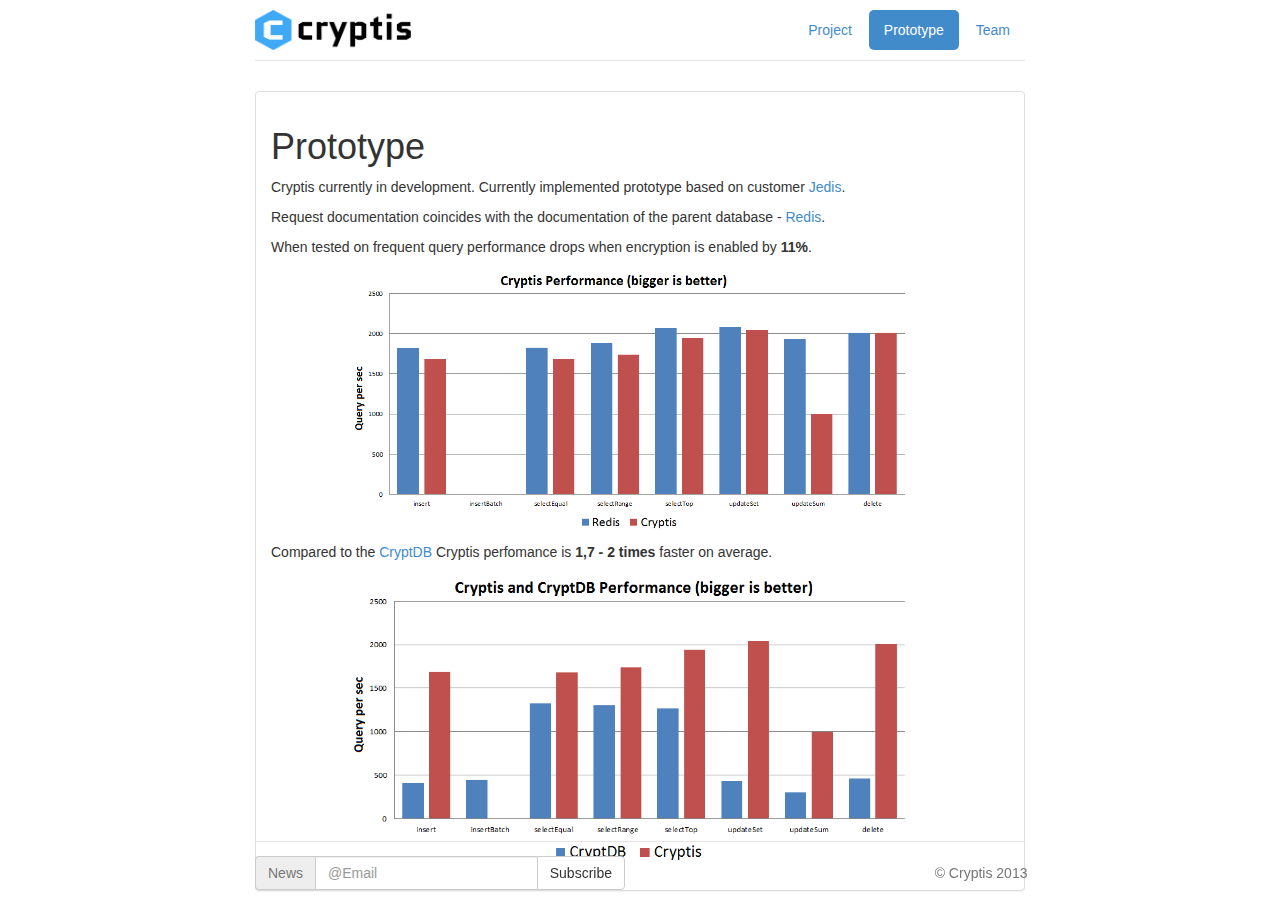
<file: web/en/proto.html>
<!doctype html>
<html lang="ru">
<head>
    <title>cryptis</title>
    <meta name="viewport" content="width=device-width">
    <meta charset="utf-8"/>

    <link rel="icon" type="image/png" href="../img/logo-logo-ico.png">

    <!-- Bootstrap core CSS -->
    <link href="../css/bootstrap.css" rel="stylesheet">
    <!--<link rel="stylesheet" href="https://netdna.bootstrapcdn.com/bootstrap/3.0.0-rc1/css/bootstrap.min.css"/>-->

    <link rel="stylesheet" href="../css/index.css"/>

</head>
<body>

<div class="container">
    <div class="header">
        <ul class="nav nav-pills pull-right">
            <li><a href="index.html">Project</a></li>
            <li class="active"><a href="proto.html">Prototype</a></li>
            <li><a href="team.html">Team</a></li>
        </ul>
        <a href="index.html"><img src="../img/logo-cryptis.png" height="40px" style="margin-bottom: 10px"/></a>
    </div>

    <div class="panel panel-default">
        <div class="panel-body">
            <h1>Prototype</h1>

            <p>Cryptis currently in development. Currently implemented prototype based on customer <a href="https://github.com/xetorthio/jedis">Jedis</a>.</p>
            <p>Request documentation coincides with the documentation of the parent database - <a href="http://redis.io">Redis</a>.</p>
            <p>When tested on frequent query performance drops when encryption is enabled by <strong>11%</strong>.</p>
            <p class="text-center">
                <img src="img/cryptis-redis.png" width="580px" style="padding-right: 20px;"/>
            </p>

            <p>Compared to the <a href="http://css.csail.mit.edu/cryptdb/">CryptDB</a>
            Cryptis perfomance is <strong>1,7 - 2 times</strong> faster on average.</p>

            <p class="text-center">
                <img src="img/cryptdb-cryptis.png" width="580px" style="padding-right: 20px;"/>
            </p>

        </div>
    </div>

    <div class="navbar-fixed-bottom row-fluid">
        <div class="navbar-inner">
            <div class="container">
                <div class="footer">
                    <div style="display: none;" class="alert alert-success"></div>
                    <div class="row" style="margin-top: -5px;">
                        <div class="col-sm-6">
                            <form>
                                <div class="input-group text-right">
                                    <span class="input-group-addon">News</span>
                                    <input type="text" class="form-control" placeholder="@Email"
                                           style="border-right: 0px;" id="subscribe-email">
                        <span class="input-group-btn">
                            <button class="btn btn-default" type="button" onclick="subscribe()">Subscribe</button>
                        </span>
                                </div>
                            </form>

                        </div>
                        <div class="col-sm-3 text-center">
                            <div id="vk_like" style="display: inline-block;"></div>
                        </div>
                        <div class="col-sm-2 text-right col-sm-offset-1">
                            <span class="my-pseudo-btn">&copy; Cryptis 2013</span>
                        </div>
                    </div>
                </div>
            </div>
        </div>
    </div>

</div>
<!-- /container -->
<!-- Bootstrap core JavaScript
================================================== -->
<!-- Placed at the end of the document so the pages load faster -->
<script src="https://ajax.googleapis.com/ajax/libs/jquery/2.0.3/jquery.min.js" type="text/javascript"></script>
<!--<script src="js/jquery.js"></script>-->
<script src="../js/bootstrap.js"></script>
<!--VK-->
<script type="text/javascript" src="//vk.com/js/api/openapi.js?97"></script>
<!--page-->
<script src="index.js"></script>
<script type="text/javascript">

    var _gaq = _gaq || [];
    _gaq.push(['_setAccount', 'UA-47675315-1']);
    _gaq.push(['_trackPageview']);

    (function() {
        var ga = document.createElement('script'); ga.type = 'text/javascript'; ga.async = true;
        ga.src = ('https:' == document.location.protocol ? 'https://ssl' : 'http://www') + '.google-analytics.com/ga.js';
        var s = document.getElementsByTagName('script')[0]; s.parentNode.insertBefore(ga, s);
    })();

</script>
</body>
</html>
</file>
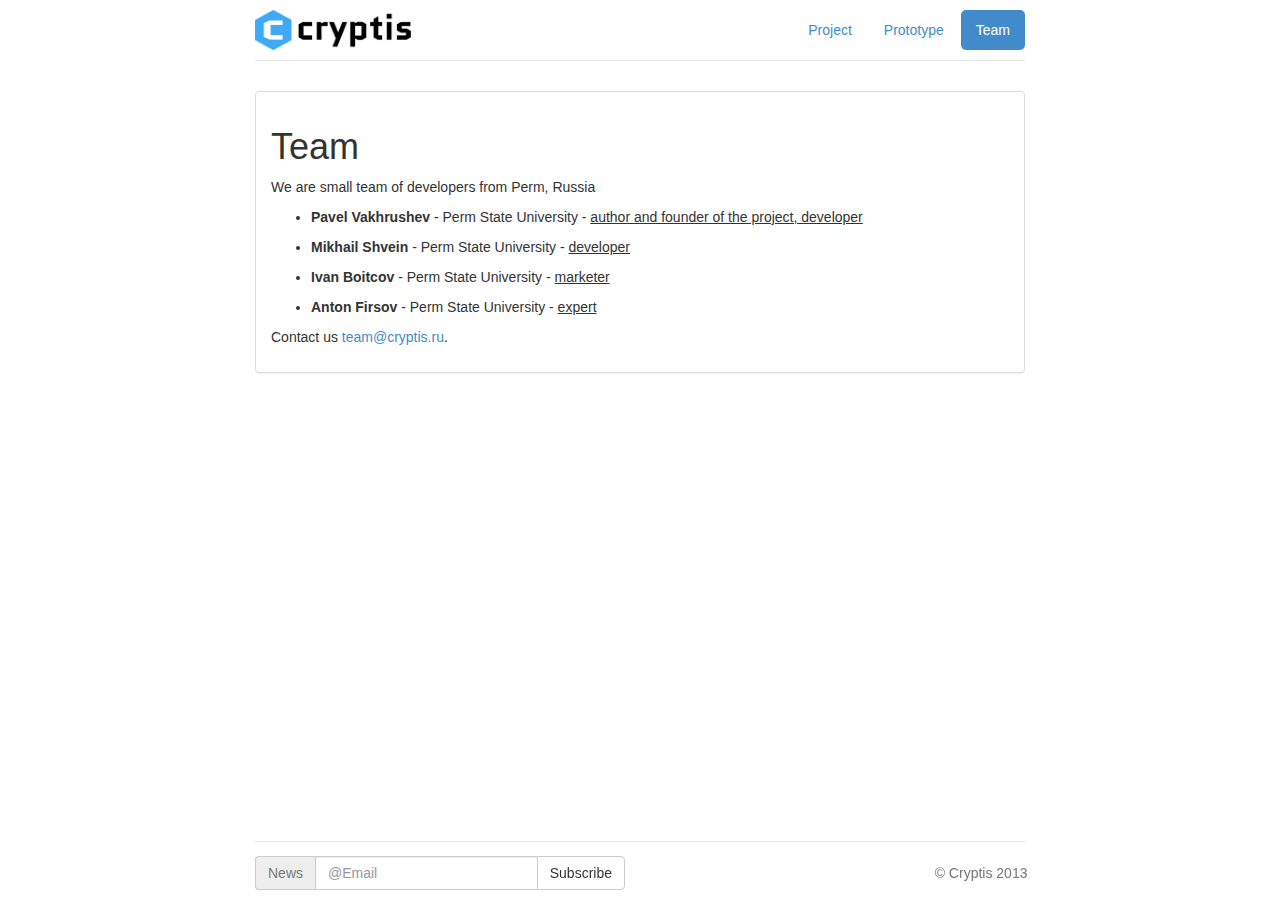
<file: web/en/team.html>
<!doctype html>
<html lang="ru">
<head>
    <title>cryptis</title>
    <meta name="viewport" content="width=device-width">
    <meta charset="utf-8"/>

    <link rel="icon" type="image/png" href="../img/logo-logo-ico.png">

    <!-- Bootstrap core CSS -->
    <link href="../css/bootstrap.css" rel="stylesheet">
    <!--<link rel="stylesheet" href="https://netdna.bootstrapcdn.com/bootstrap/3.0.0-rc1/css/bootstrap.min.css"/>-->

    <link rel="stylesheet" href="../css/index.css"/>

</head>
<body>

<div class="container">
    <div class="header">
        <ul class="nav nav-pills pull-right">
            <li><a href="index.html">Project</a></li>
            <li><a href="proto.html">Prototype</a></li>
            <li class="active"><a href="team.html">Team</a></li>
        </ul>
        <a href="index.html"><img src="../img/logo-cryptis.png" height="40px" style="margin-bottom: 10px"/></a>
    </div>

    <div class="panel panel-default">
        <div class="panel-body">
            <h1>Team</h1>

            <p>We are small team of developers from Perm, Russia</p>

            <ul>
                <li><p><strong>Pavel Vakhrushev</strong> - Perm State University - <span
                        style="text-decoration: underline;">author and founder of the project, developer</span></p></li>
                <li><p><strong>Mikhail Shvein</strong> - Perm State University - <span
                        style="text-decoration: underline;">developer</span></p></li>
                <li><p><strong>Ivan Boitcov</strong> - Perm State University - <span
                        style="text-decoration: underline;">marketer</span></p></li>
                <li><p><strong>Anton Firsov</strong> - Perm State University - <span
                        style="text-decoration: underline;">expert</span></p></li>
            </ul>
            <p>Contact us <a href="mailto:team@cryptis.ru" target="_top">team@cryptis.ru</a>.</p>
        </div>
    </div>

    <div class="navbar-fixed-bottom row-fluid">
        <div class="navbar-inner">
            <div class="container">
                <div class="footer">
                    <div style="display: none;" class="alert alert-success"></div>
                    <div class="row" style="margin-top: -5px;">
                        <div class="col-sm-6">
                            <form>
                                <div class="input-group text-right">
                                    <span class="input-group-addon">News</span>
                                    <input type="text" class="form-control" placeholder="@Email"
                                           style="border-right: 0px;" id="subscribe-email">
                        <span class="input-group-btn">
                            <button class="btn btn-default" type="button" onclick="subscribe()">Subscribe</button>
                        </span>
                                </div>
                            </form>

                        </div>
                        <div class="col-sm-3 text-center">
                            <div id="vk_like" style="display: inline-block;"></div>
                        </div>
                        <div class="col-sm-2 text-right col-sm-offset-1">
                            <span class="my-pseudo-btn">&copy; Cryptis 2013</span>
                        </div>
                    </div>
                </div>
            </div>
        </div>
    </div>

</div>
<!-- /container -->
<!-- Bootstrap core JavaScript
================================================== -->
<!-- Placed at the end of the document so the pages load faster -->
<script src="https://ajax.googleapis.com/ajax/libs/jquery/2.0.3/jquery.min.js" type="text/javascript"></script>
<!--<script src="js/jquery.js"></script>-->
<script src="../js/bootstrap.js"></script>
<!--VK-->
<script type="text/javascript" src="//vk.com/js/api/openapi.js?97"></script>
<!--page-->
<script src="index.js"></script>
<script type="text/javascript">

    var _gaq = _gaq || [];
    _gaq.push(['_setAccount', 'UA-47675315-1']);
    _gaq.push(['_trackPageview']);

    (function() {
        var ga = document.createElement('script'); ga.type = 'text/javascript'; ga.async = true;
        ga.src = ('https:' == document.location.protocol ? 'https://ssl' : 'http://www') + '.google-analytics.com/ga.js';
        var s = document.getElementsByTagName('script')[0]; s.parentNode.insertBefore(ga, s);
    })();

</script>
</body>
</html>
</file>
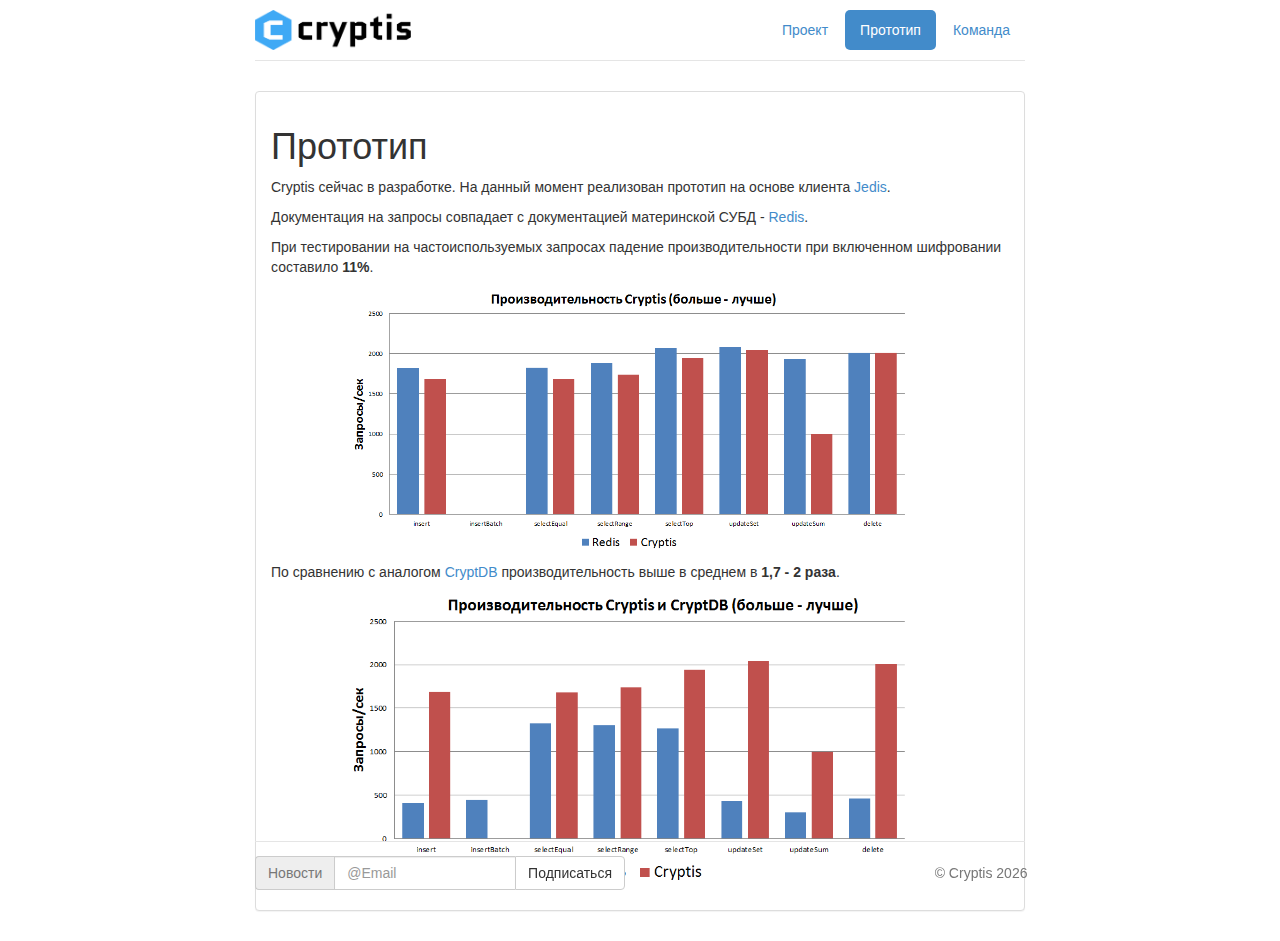
<file: src/main/resources/static/proto.html>
<!doctype html>
<html lang="ru">
<head>
    <title>cryptis</title>
    <meta name="viewport" content="width=device-width">
    <meta charset="utf-8"/>

    <link rel="icon" type="image/png" href="img/logo-logo-ico.png">

    <!-- Bootstrap core CSS -->
    <link href="css/bootstrap.css" rel="stylesheet">
    <!--<link rel="stylesheet" href="https://netdna.bootstrapcdn.com/bootstrap/3.0.0-rc1/css/bootstrap.min.css"/>-->

    <link rel="stylesheet" href="css/index.css"/>

</head>
<body>

<div class="container">
    <div class="header">
        <ul class="nav nav-pills pull-right">
            <li><a href="/">Проект</a></li>
            <li class="active"><a href="proto.html">Прототип</a></li>
            <li><a href="team.html">Команда</a></li>
        </ul>
        <a href="/"><img src="img/logo-cryptis.png" height="40px" style="margin-bottom: 10px"/></a>
    </div>

    <div class="panel panel-default">
        <div class="panel-body">
            <h1>Прототип</h1>

            <p>Cryptis сейчас в разработке. На данный момент реализован прототип на основе
            клиента <a href="https://github.com/xetorthio/jedis">Jedis</a>.</p>
            <p>Документация на запросы совпадает с документацией материнской СУБД - <a href="http://redis.io">Redis</a>.</p>
            <p>При тестировании на частоиспользуемых запросах падение производительности
            при включенном шифровании составило <strong>11%</strong>.</p>
            <p class="text-center">
                <img src="img/cryptis-redis.png" width="580px" style="padding-right: 20px;"/>
            </p>

            <p>По сравнению с аналогом <a href="http://css.csail.mit.edu/cryptdb/">CryptDB</a>
            производительность выше в среднем в <strong>1,7 - 2 раза</strong>.</p>

            <p class="text-center">
                <img src="img/cryptdb-cryptis.png" width="580px" style="padding-right: 20px;"/>
            </p>

        </div>
    </div>

    <div class="navbar-fixed-bottom row-fluid">
        <div class="navbar-inner">
            <div class="container">
                <div class="footer">
                    <div style="display: none;" class="alert alert-success"></div>
                    <div class="row" style="margin-top: -5px;">
                        <div class="col-sm-6">
                            <form>
                                <div class="input-group text-right">
                                    <span class="input-group-addon">Новости</span>
                                    <input type="text" class="form-control" placeholder="@Email"
                                           style="border-right: 0px;" id="subscribe-email">
                        <span class="input-group-btn">
                            <button class="btn btn-default" type="button" onclick="subscribe()">Подписаться</button>
                        </span>
                                </div>
                            </form>

                        </div>
                        <div class="col-sm-3 text-center">
                            <div id="vk_like" style="display: inline-block;"></div>
                        </div>
                        <div class="col-sm-2 text-right col-sm-offset-1">
                            <span id="copyright" class="my-pseudo-btn"></span>
                        </div>
                    </div>
                </div>
            </div>
        </div>
    </div>

</div>
<!-- /container -->
<!-- Bootstrap core JavaScript
================================================== -->
<!-- Placed at the end of the document so the pages load faster -->
<script src="https://ajax.googleapis.com/ajax/libs/jquery/2.0.3/jquery.min.js" type="text/javascript"></script>
<!--<script src="js/jquery.js"></script>-->
<script src="js/bootstrap.js"></script>
<!--VK-->
<script type="text/javascript" src="//vk.com/js/api/openapi.js?97"></script>
<!--page-->
<script src="js/locale-ru.js"></script>
<script src="js/index.js"></script>
<script type="text/javascript">

    var _gaq = _gaq || [];
    _gaq.push(['_setAccount', 'UA-47675315-1']);
    _gaq.push(['_trackPageview']);

    (function() {
        var ga = document.createElement('script'); ga.type = 'text/javascript'; ga.async = true;
        ga.src = ('https:' == document.location.protocol ? 'https://ssl' : 'http://www') + '.google-analytics.com/ga.js';
        var s = document.getElementsByTagName('script')[0]; s.parentNode.insertBefore(ga, s);
    })();

</script>
</body>
</html>
</file>
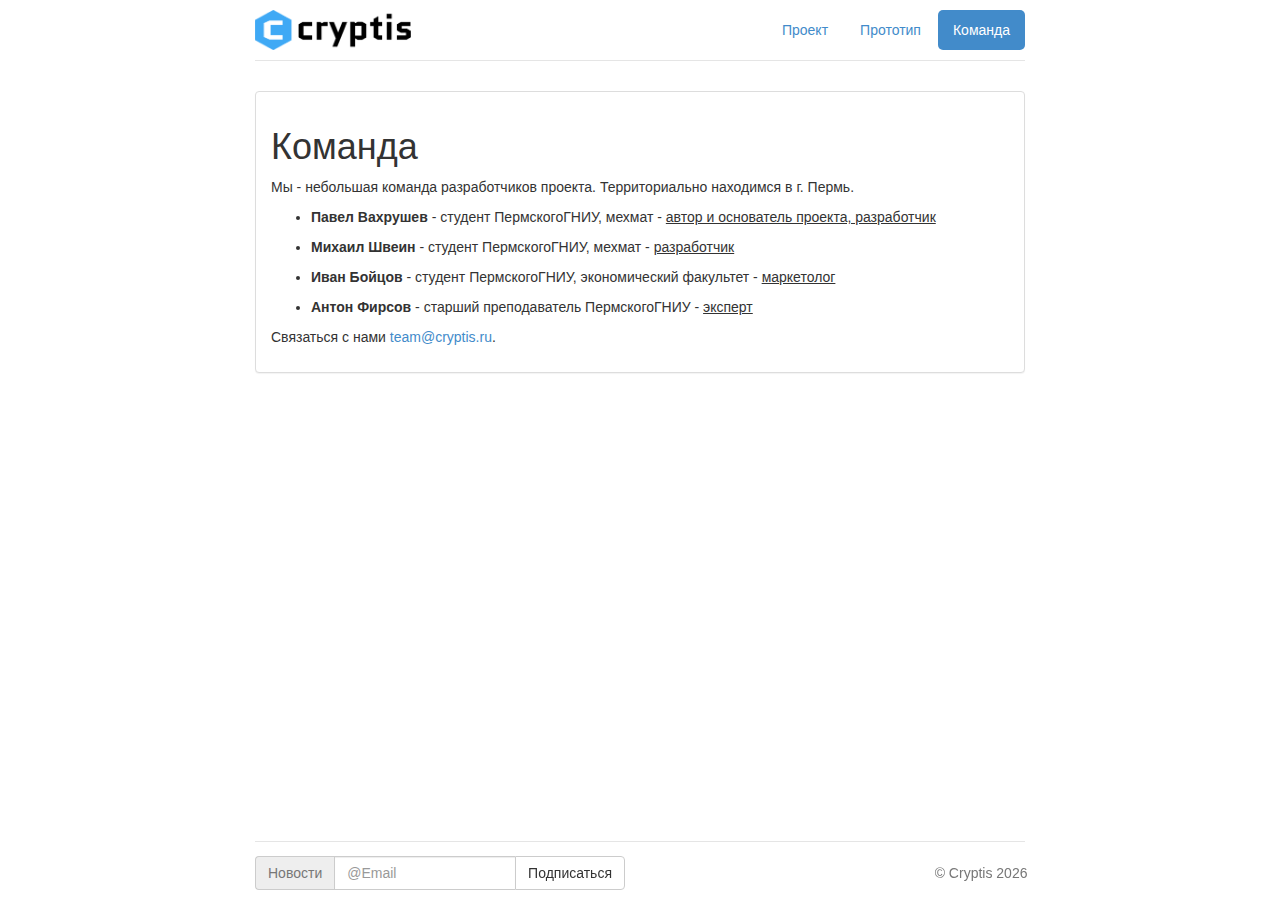
<file: src/main/resources/static/team.html>
<!doctype html>
<html lang="ru">
<head>
    <title>cryptis</title>
    <meta name="viewport" content="width=device-width">
    <meta charset="utf-8"/>

    <link rel="icon" type="image/png" href="img/logo-logo-ico.png">

    <!-- Bootstrap core CSS -->
    <link href="css/bootstrap.css" rel="stylesheet">
    <!--<link rel="stylesheet" href="https://netdna.bootstrapcdn.com/bootstrap/3.0.0-rc1/css/bootstrap.min.css"/>-->

    <link rel="stylesheet" href="css/index.css"/>

</head>
<body>

<div class="container">
    <div class="header">
        <ul class="nav nav-pills pull-right">
            <li><a href="/">Проект</a></li>
            <li><a href="proto.html">Прототип</a></li>
            <li class="active"><a href="team.html">Команда</a></li>
        </ul>
        <a href="/"><img src="img/logo-cryptis.png" height="40px" style="margin-bottom: 10px"/></a>
    </div>

    <div class="panel panel-default">
        <div class="panel-body">
            <h1>Команда</h1>

            <p>Мы - небольшая команда разработчиков проекта. Территориально находимся в г. Пермь.</p>

            <ul>
                <li><p><strong>Павел Вахрушев</strong> - студент ПермскогоГНИУ, мехмат - <span
                        style="text-decoration: underline;">автор и основатель проекта, разработчик</span></p></li>
                <li><p><strong>Михаил Швеин</strong> - студент ПермскогоГНИУ, мехмат - <span
                        style="text-decoration: underline;">разработчик</span></p></li>
                <li><p><strong>Иван Бойцов</strong> - студент ПермскогоГНИУ, экономический факультет - <span
                        style="text-decoration: underline;">маркетолог</span></p></li>
                <li><p><strong>Антон Фирсов</strong> - старший преподаватель ПермскогоГНИУ - <span
                        style="text-decoration: underline;">эксперт</span></p></li>
            </ul>
            <p>Связаться с нами <a href="mailto:team@cryptis.ru" target="_top">team@cryptis.ru</a>.</p>
        </div>
    </div>

    <div class="navbar-fixed-bottom row-fluid">
        <div class="navbar-inner">
            <div class="container">
                <div class="footer">
                    <div style="display: none;" class="alert alert-success"></div>
                    <div class="row" style="margin-top: -5px;">
                        <div class="col-sm-6">
                            <form>
                                <div class="input-group text-right">
                                    <span class="input-group-addon">Новости</span>
                                    <input type="text" class="form-control" placeholder="@Email"
                                           style="border-right: 0px;" id="subscribe-email">
                        <span class="input-group-btn">
                            <button class="btn btn-default" type="button" onclick="subscribe()">Подписаться</button>
                        </span>
                                </div>
                            </form>

                        </div>
                        <div class="col-sm-3 text-center">
                            <div id="vk_like" style="display: inline-block;"></div>
                        </div>
                        <div class="col-sm-2 text-right col-sm-offset-1">
                            <span id="copyright" class="my-pseudo-btn"></span>
                        </div>
                    </div>
                </div>
            </div>
        </div>
    </div>

</div>
<!-- /container -->
<!-- Bootstrap core JavaScript
================================================== -->
<!-- Placed at the end of the document so the pages load faster -->
<script src="https://ajax.googleapis.com/ajax/libs/jquery/2.0.3/jquery.min.js" type="text/javascript"></script>
<!--<script src="js/jquery.js"></script>-->
<script src="js/bootstrap.js"></script>
<!--VK-->
<script type="text/javascript" src="//vk.com/js/api/openapi.js?97"></script>
<!--page-->
<script src="js/locale-ru.js"></script>
<script src="js/index.js"></script>
<script type="text/javascript">

    var _gaq = _gaq || [];
    _gaq.push(['_setAccount', 'UA-47675315-1']);
    _gaq.push(['_trackPageview']);

    (function() {
        var ga = document.createElement('script'); ga.type = 'text/javascript'; ga.async = true;
        ga.src = ('https:' == document.location.protocol ? 'https://ssl' : 'http://www') + '.google-analytics.com/ga.js';
        var s = document.getElementsByTagName('script')[0]; s.parentNode.insertBefore(ga, s);
    })();

</script>
</body>
</html>
</file>
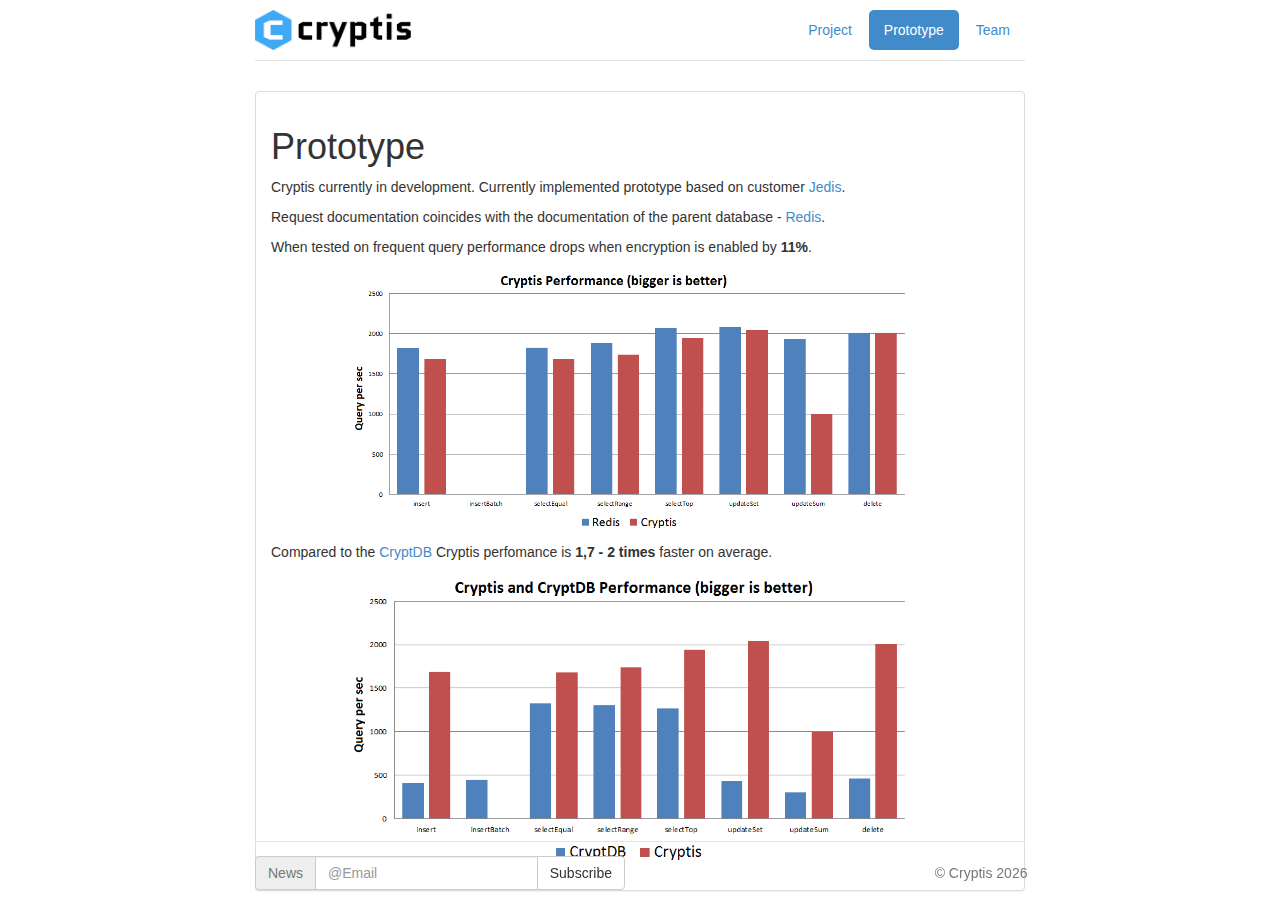
<file: src/main/resources/static/en/proto.html>
<!doctype html>
<html lang="ru">
<head>
    <title>cryptis</title>
    <meta name="viewport" content="width=device-width">
    <meta charset="utf-8"/>

    <link rel="icon" type="image/png" href="../img/logo-logo-ico.png">

    <!-- Bootstrap core CSS -->
    <link href="../css/bootstrap.css" rel="stylesheet">
    <!--<link rel="stylesheet" href="https://netdna.bootstrapcdn.com/bootstrap/3.0.0-rc1/css/bootstrap.min.css"/>-->

    <link rel="stylesheet" href="../css/index.css"/>

</head>
<body>

<div class="container">
    <div class="header">
        <ul class="nav nav-pills pull-right">
            <li><a href="index.html">Project</a></li>
            <li class="active"><a href="proto.html">Prototype</a></li>
            <li><a href="team.html">Team</a></li>
        </ul>
        <a href="index.html"><img src="../img/logo-cryptis.png" height="40px" style="margin-bottom: 10px"/></a>
    </div>

    <div class="panel panel-default">
        <div class="panel-body">
            <h1>Prototype</h1>

            <p>Cryptis currently in development. Currently implemented prototype based on customer <a href="https://github.com/xetorthio/jedis">Jedis</a>.</p>
            <p>Request documentation coincides with the documentation of the parent database - <a href="http://redis.io">Redis</a>.</p>
            <p>When tested on frequent query performance drops when encryption is enabled by <strong>11%</strong>.</p>
            <p class="text-center">
                <img src="img/cryptis-redis.png" width="580px" style="padding-right: 20px;"/>
            </p>

            <p>Compared to the <a href="http://css.csail.mit.edu/cryptdb/">CryptDB</a>
            Cryptis perfomance is <strong>1,7 - 2 times</strong> faster on average.</p>

            <p class="text-center">
                <img src="img/cryptdb-cryptis.png" width="580px" style="padding-right: 20px;"/>
            </p>

        </div>
    </div>

    <div class="navbar-fixed-bottom row-fluid">
        <div class="navbar-inner">
            <div class="container">
                <div class="footer">
                    <div style="display: none;" class="alert alert-success"></div>
                    <div class="row" style="margin-top: -5px;">
                        <div class="col-sm-6">
                            <form>
                                <div class="input-group text-right">
                                    <span class="input-group-addon">News</span>
                                    <input type="text" class="form-control" placeholder="@Email"
                                           style="border-right: 0px;" id="subscribe-email">
                        <span class="input-group-btn">
                            <button class="btn btn-default" type="button" onclick="subscribe()">Subscribe</button>
                        </span>
                                </div>
                            </form>

                        </div>
                        <div class="col-sm-3 text-center">
                            <div id="vk_like" style="display: inline-block;"></div>
                        </div>
                        <div class="col-sm-2 text-right col-sm-offset-1">
                            <span id="copyright" class="my-pseudo-btn"></span>
                        </div>
                    </div>
                </div>
            </div>
        </div>
    </div>

</div>
<!-- /container -->
<!-- Bootstrap core JavaScript
================================================== -->
<!-- Placed at the end of the document so the pages load faster -->
<script src="https://ajax.googleapis.com/ajax/libs/jquery/2.0.3/jquery.min.js" type="text/javascript"></script>
<!--<script src="js/jquery.js"></script>-->
<script src="../js/bootstrap.js"></script>
<!--VK-->
<script type="text/javascript" src="//vk.com/js/api/openapi.js?97"></script>
<!--page-->
<script src="locale-en.js"></script>
<script src="../js/index.js"></script>
<script type="text/javascript">

    var _gaq = _gaq || [];
    _gaq.push(['_setAccount', 'UA-47675315-1']);
    _gaq.push(['_trackPageview']);

    (function() {
        var ga = document.createElement('script'); ga.type = 'text/javascript'; ga.async = true;
        ga.src = ('https:' == document.location.protocol ? 'https://ssl' : 'http://www') + '.google-analytics.com/ga.js';
        var s = document.getElementsByTagName('script')[0]; s.parentNode.insertBefore(ga, s);
    })();

</script>
</body>
</html>
</file>
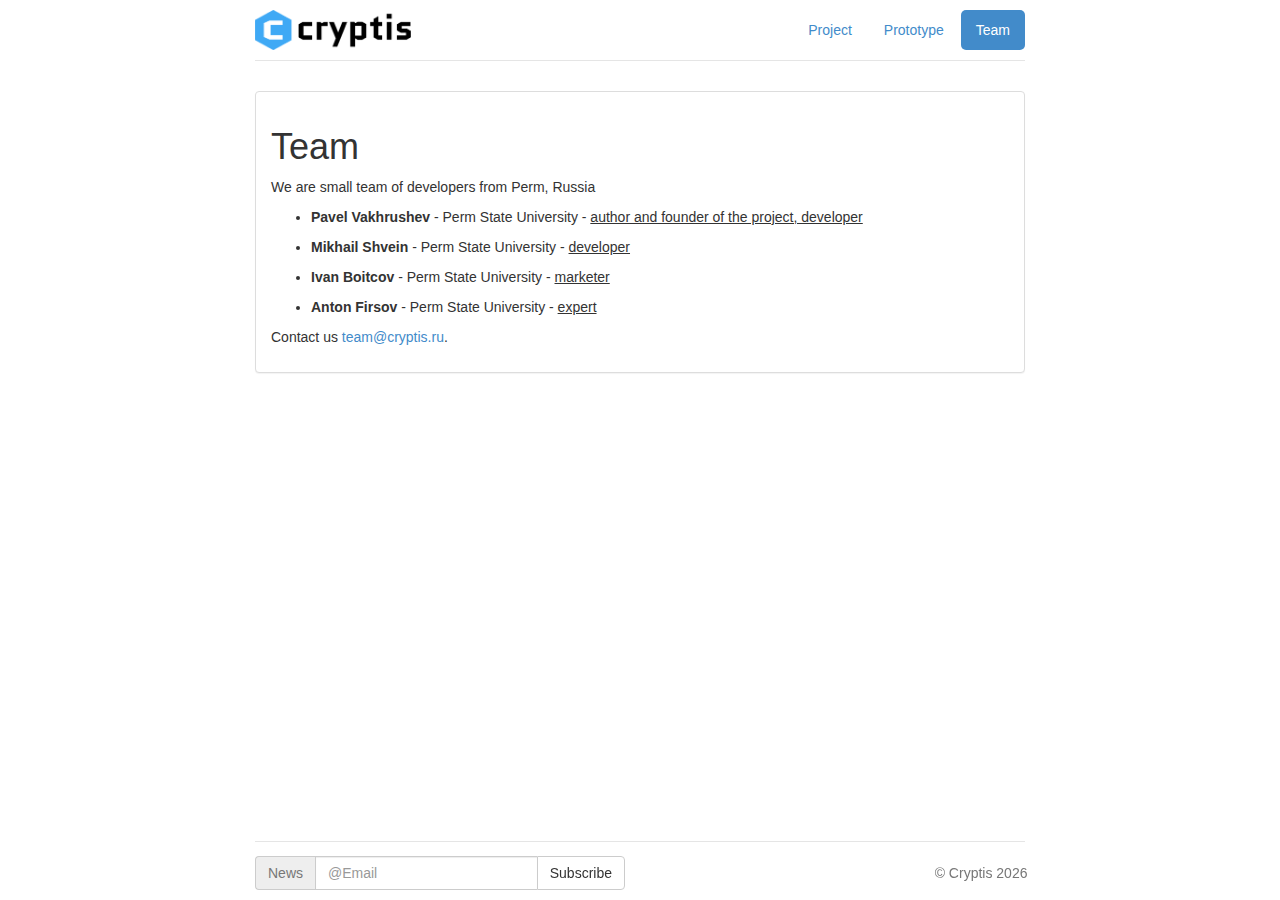
<file: src/main/resources/static/en/team.html>
<!doctype html>
<html lang="ru">
<head>
    <title>cryptis</title>
    <meta name="viewport" content="width=device-width">
    <meta charset="utf-8"/>

    <link rel="icon" type="image/png" href="../img/logo-logo-ico.png">

    <!-- Bootstrap core CSS -->
    <link href="../css/bootstrap.css" rel="stylesheet">
    <!--<link rel="stylesheet" href="https://netdna.bootstrapcdn.com/bootstrap/3.0.0-rc1/css/bootstrap.min.css"/>-->

    <link rel="stylesheet" href="../css/index.css"/>

</head>
<body>

<div class="container">
    <div class="header">
        <ul class="nav nav-pills pull-right">
            <li><a href="index.html">Project</a></li>
            <li><a href="proto.html">Prototype</a></li>
            <li class="active"><a href="team.html">Team</a></li>
        </ul>
        <a href="index.html"><img src="../img/logo-cryptis.png" height="40px" style="margin-bottom: 10px"/></a>
    </div>

    <div class="panel panel-default">
        <div class="panel-body">
            <h1>Team</h1>

            <p>We are small team of developers from Perm, Russia</p>

            <ul>
                <li><p><strong>Pavel Vakhrushev</strong> - Perm State University - <span
                        style="text-decoration: underline;">author and founder of the project, developer</span></p></li>
                <li><p><strong>Mikhail Shvein</strong> - Perm State University - <span
                        style="text-decoration: underline;">developer</span></p></li>
                <li><p><strong>Ivan Boitcov</strong> - Perm State University - <span
                        style="text-decoration: underline;">marketer</span></p></li>
                <li><p><strong>Anton Firsov</strong> - Perm State University - <span
                        style="text-decoration: underline;">expert</span></p></li>
            </ul>
            <p>Contact us <a href="mailto:team@cryptis.ru" target="_top">team@cryptis.ru</a>.</p>
        </div>
    </div>

    <div class="navbar-fixed-bottom row-fluid">
        <div class="navbar-inner">
            <div class="container">
                <div class="footer">
                    <div style="display: none;" class="alert alert-success"></div>
                    <div class="row" style="margin-top: -5px;">
                        <div class="col-sm-6">
                            <form>
                                <div class="input-group text-right">
                                    <span class="input-group-addon">News</span>
                                    <input type="text" class="form-control" placeholder="@Email"
                                           style="border-right: 0px;" id="subscribe-email">
                        <span class="input-group-btn">
                            <button class="btn btn-default" type="button" onclick="subscribe()">Subscribe</button>
                        </span>
                                </div>
                            </form>

                        </div>
                        <div class="col-sm-3 text-center">
                            <div id="vk_like" style="display: inline-block;"></div>
                        </div>
                        <div class="col-sm-2 text-right col-sm-offset-1">
                            <span id="copyright" class="my-pseudo-btn"></span>
                        </div>
                    </div>
                </div>
            </div>
        </div>
    </div>

</div>
<!-- /container -->
<!-- Bootstrap core JavaScript
================================================== -->
<!-- Placed at the end of the document so the pages load faster -->
<script src="https://ajax.googleapis.com/ajax/libs/jquery/2.0.3/jquery.min.js" type="text/javascript"></script>
<!--<script src="js/jquery.js"></script>-->
<script src="../js/bootstrap.js"></script>
<!--VK-->
<script type="text/javascript" src="//vk.com/js/api/openapi.js?97"></script>
<!--page-->
<script src="locale-en.js"></script>
<script src="../js/index.js"></script>
<script type="text/javascript">

    var _gaq = _gaq || [];
    _gaq.push(['_setAccount', 'UA-47675315-1']);
    _gaq.push(['_trackPageview']);

    (function() {
        var ga = document.createElement('script'); ga.type = 'text/javascript'; ga.async = true;
        ga.src = ('https:' == document.location.protocol ? 'https://ssl' : 'http://www') + '.google-analytics.com/ga.js';
        var s = document.getElementsByTagName('script')[0]; s.parentNode.insertBefore(ga, s);
    })();

</script>
</body>
</html>
</file>
<file: web/css/index.css>
body {
    padding-top: 10px;
    padding-bottom: 10px;
    min-width: 650px;
    min-height: 610px;
}

/* Everything but the jumbotron gets side spacing for mobile first views */
.header,
.marketing,
.footer {
    padding-left: 15px;
    padding-right: 15px;
}

/* Custom page header */
.header {
    border-bottom: 1px solid #e5e5e5;
}

/* Make the masthead heading the same height as the navigation */
.header h3 {
    margin-top: 0;
    margin-bottom: 0;
    line-height: 40px;
    padding-bottom: 19px;
}

/* Custom page footer */
.footer {
    padding-top: 19px;
    color: #777;
    border-top: 1px solid #e5e5e5;
    margin-bottom: 10px;
}

/* Customize container */
@media (min-width: 768px) {
    .container {
        /*max-width: 730px;*/
        max-width: 800px;
    }
}

.container-narrow > hr {
    margin: 30px 0;
}

/* Main marketing message and sign up button */
.jumbotron {
    text-align: center;
    border-bottom: 1px solid #e5e5e5;
}

.jumbotron .btn {
    font-size: 21px;
    padding: 14px 24px;
}

/* Supporting marketing content */
.marketing {
    margin: 40px 0;
}

.marketing p + h4 {
    margin-top: 28px;
}

/* Responsive: Portrait tablets and up */
@media screen and (min-width: 768px) {
    /* Remove the padding we set earlier */
    .header,
    .marketing,
    .footer {
        padding-left: 0;
        padding-right: 0;
    }

    /*.footer {*/
    /*position:absolute;*/
    /*bottom:0;*/
    /*}*/

    /* Space out the masthead */
    .header {
        margin-bottom: 30px;
    }

    /* Remove the bottom border on the jumbotron for visual effect */
    .jumbotron {
        border-bottom: 0;
    }
}

.my-navi {
    padding-left: 5px;
    padding-right: 5px;
}

#my-navi-cryptis-ico {
    height: 30px;
    padding-top: 0px;
    padding-bottom: 0px;
    margin-top: -20px;
    margin-bottom: -16px;
}

#my-navi-div {
    /*margin-top: -15px;*/
}

.my-pseudo-btn {
    display: inline-block;
    padding: 6px 12px;
    margin-bottom: 0;
    font-size: 14px;
    font-weight: normal;
    line-height: 1.428571429;
    text-align: center;
    white-space: nowrap;
    vertical-align: middle;
    /*cursor: pointer;*/
    border: 1px solid transparent;
    /*border-radius: 4px;*/
    -webkit-user-select: none;
    -moz-user-select: none;
    -ms-user-select: none;
    -o-user-select: none;
    user-select: none;
}

.my-item {
    margin-bottom: 10px !important;
    min-height: 300px;
    /*padding: 20px;*/
    /*background-color: #F4F4FF !important;*/
    background-color: #f2f2f2;
    /*color: #000;*/
}

.my-cryptis-font {
    font-family: 'Quantico', sans-serif;
    /*font-weight: 700;*/
    /*font-size: 14px;*/
}

.my-cryptis-bold-font {
    font-family: 'Quantico', sans-serif;
    font-weight: 700;
    /*font-size: 14px;*/
}
</file>
<file: src/main/resources/static/css/index.css>
body {
    padding-top: 10px;
    padding-bottom: 10px;
    min-width: 650px;
    min-height: 610px;
}

/* Everything but the jumbotron gets side spacing for mobile first views */
.header,
.marketing,
.footer {
    padding-left: 15px;
    padding-right: 15px;
}

/* Custom page header */
.header {
    border-bottom: 1px solid #e5e5e5;
}

/* Make the masthead heading the same height as the navigation */
.header h3 {
    margin-top: 0;
    margin-bottom: 0;
    line-height: 40px;
    padding-bottom: 19px;
}

/* Custom page footer */
.footer {
    padding-top: 19px;
    color: #777;
    border-top: 1px solid #e5e5e5;
    margin-bottom: 10px;
}

/* Customize container */
@media (min-width: 768px) {
    .container {
        max-width: 800px;
    }
}

.container-narrow > hr {
    margin: 30px 0;
}

/* Main marketing message and sign up button */
.jumbotron {
    text-align: center;
    border-bottom: 1px solid #e5e5e5;
}

.jumbotron .btn {
    font-size: 21px;
    padding: 14px 24px;
}

/* Supporting marketing content */
.marketing {
    margin: 40px 0;
}

.marketing p + h4 {
    margin-top: 28px;
}

/* Responsive: Portrait tablets and up */
@media screen and (min-width: 768px) {
    /* Remove the padding we set earlier */
    .header,
    .marketing,
    .footer {
        padding-left: 0;
        padding-right: 0;
    }

    /* Space out the masthead */
    .header {
        margin-bottom: 30px;
    }

    /* Remove the bottom border on the jumbotron for visual effect */
    .jumbotron {
        border-bottom: 0;
    }
}

.my-navi {
    padding-left: 5px;
    padding-right: 5px;
}

#my-navi-cryptis-ico {
    height: 30px;
    padding-top: 0px;
    padding-bottom: 0px;
    margin-top: -20px;
    margin-bottom: -16px;
}

.my-pseudo-btn {
    display: inline-block;
    padding: 6px 12px;
    margin-bottom: 0;
    font-size: 14px;
    font-weight: normal;
    line-height: 1.428571429;
    text-align: center;
    white-space: nowrap;
    vertical-align: middle;
    border: 1px solid transparent;
    -webkit-user-select: none;
    -moz-user-select: none;
    -ms-user-select: none;
    -o-user-select: none;
    user-select: none;
}

.my-item {
    margin-bottom: 10px !important;
    min-height: 300px;
    background-color: #f2f2f2;
}

.my-cryptis-font {
    font-family: 'Quantico', sans-serif;
}

.my-cryptis-bold-font {
    font-family: 'Quantico', sans-serif;
    font-weight: 700;
}
</file>
